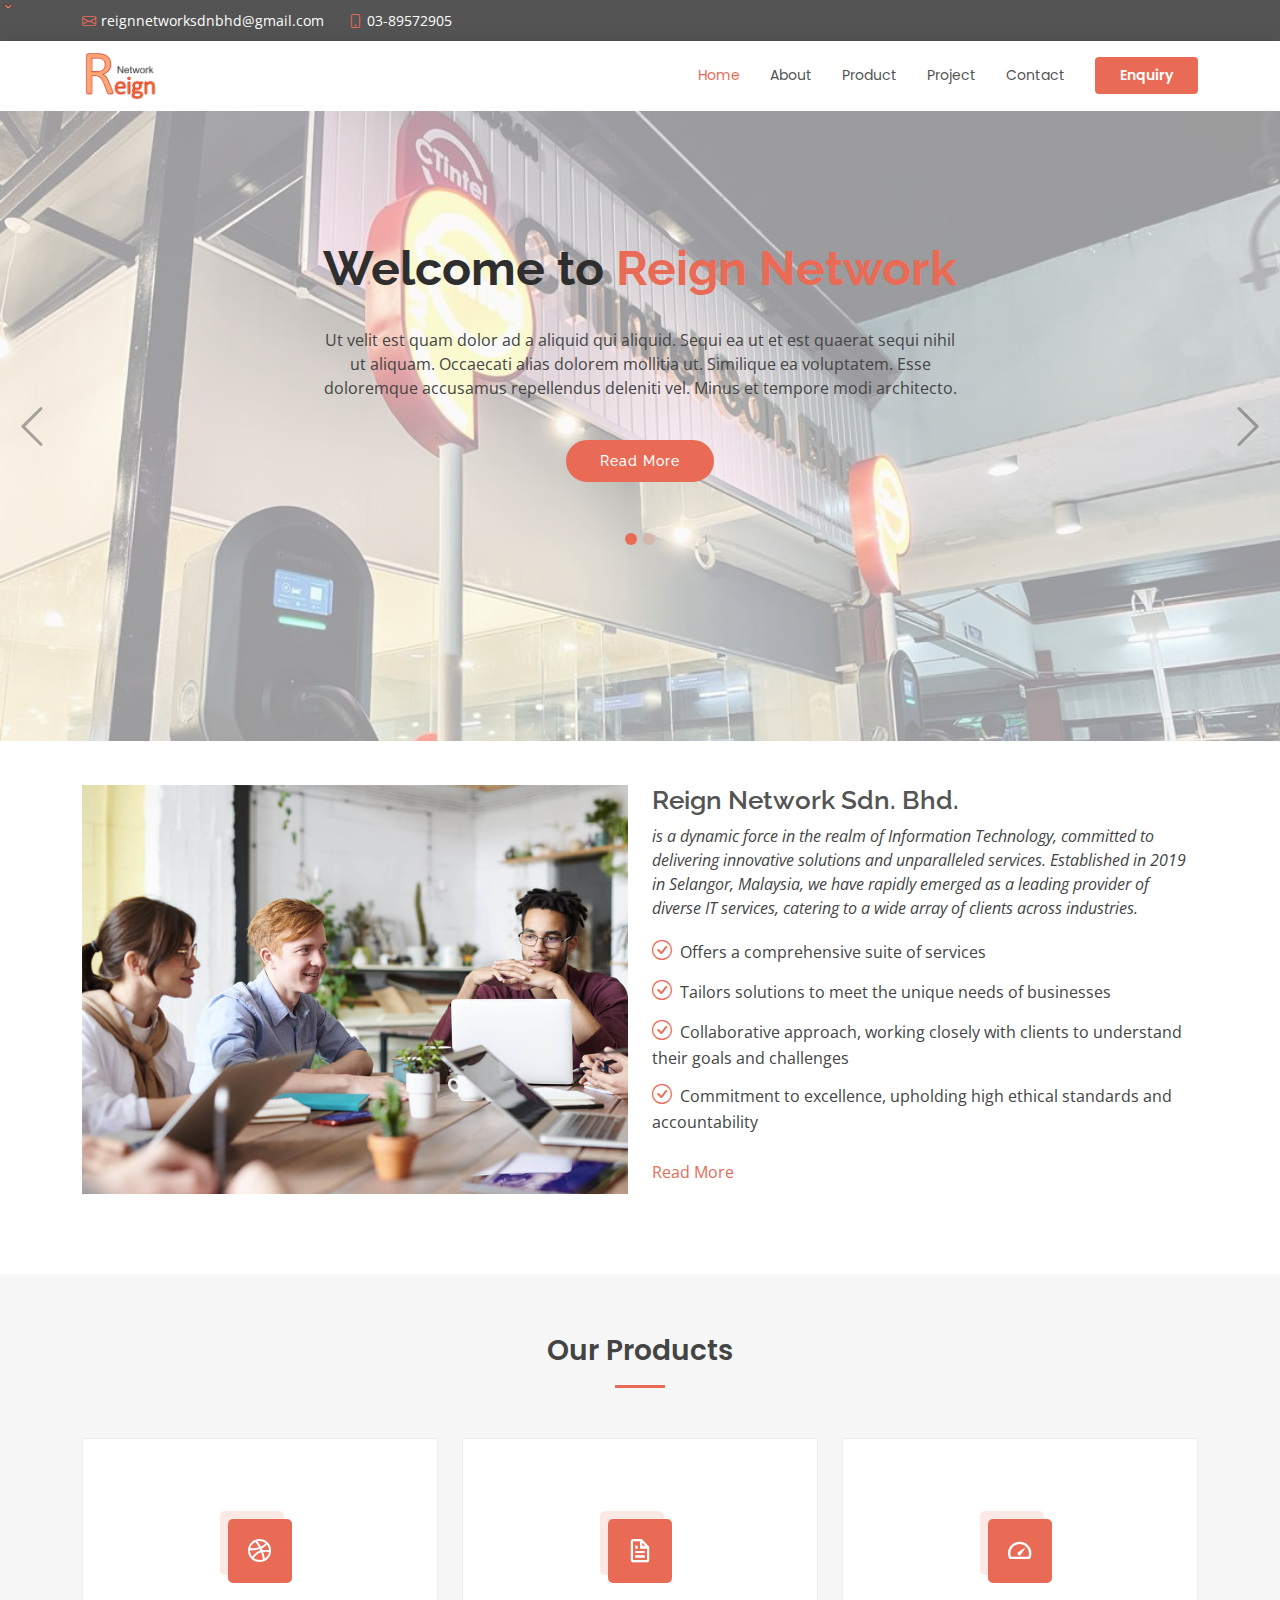
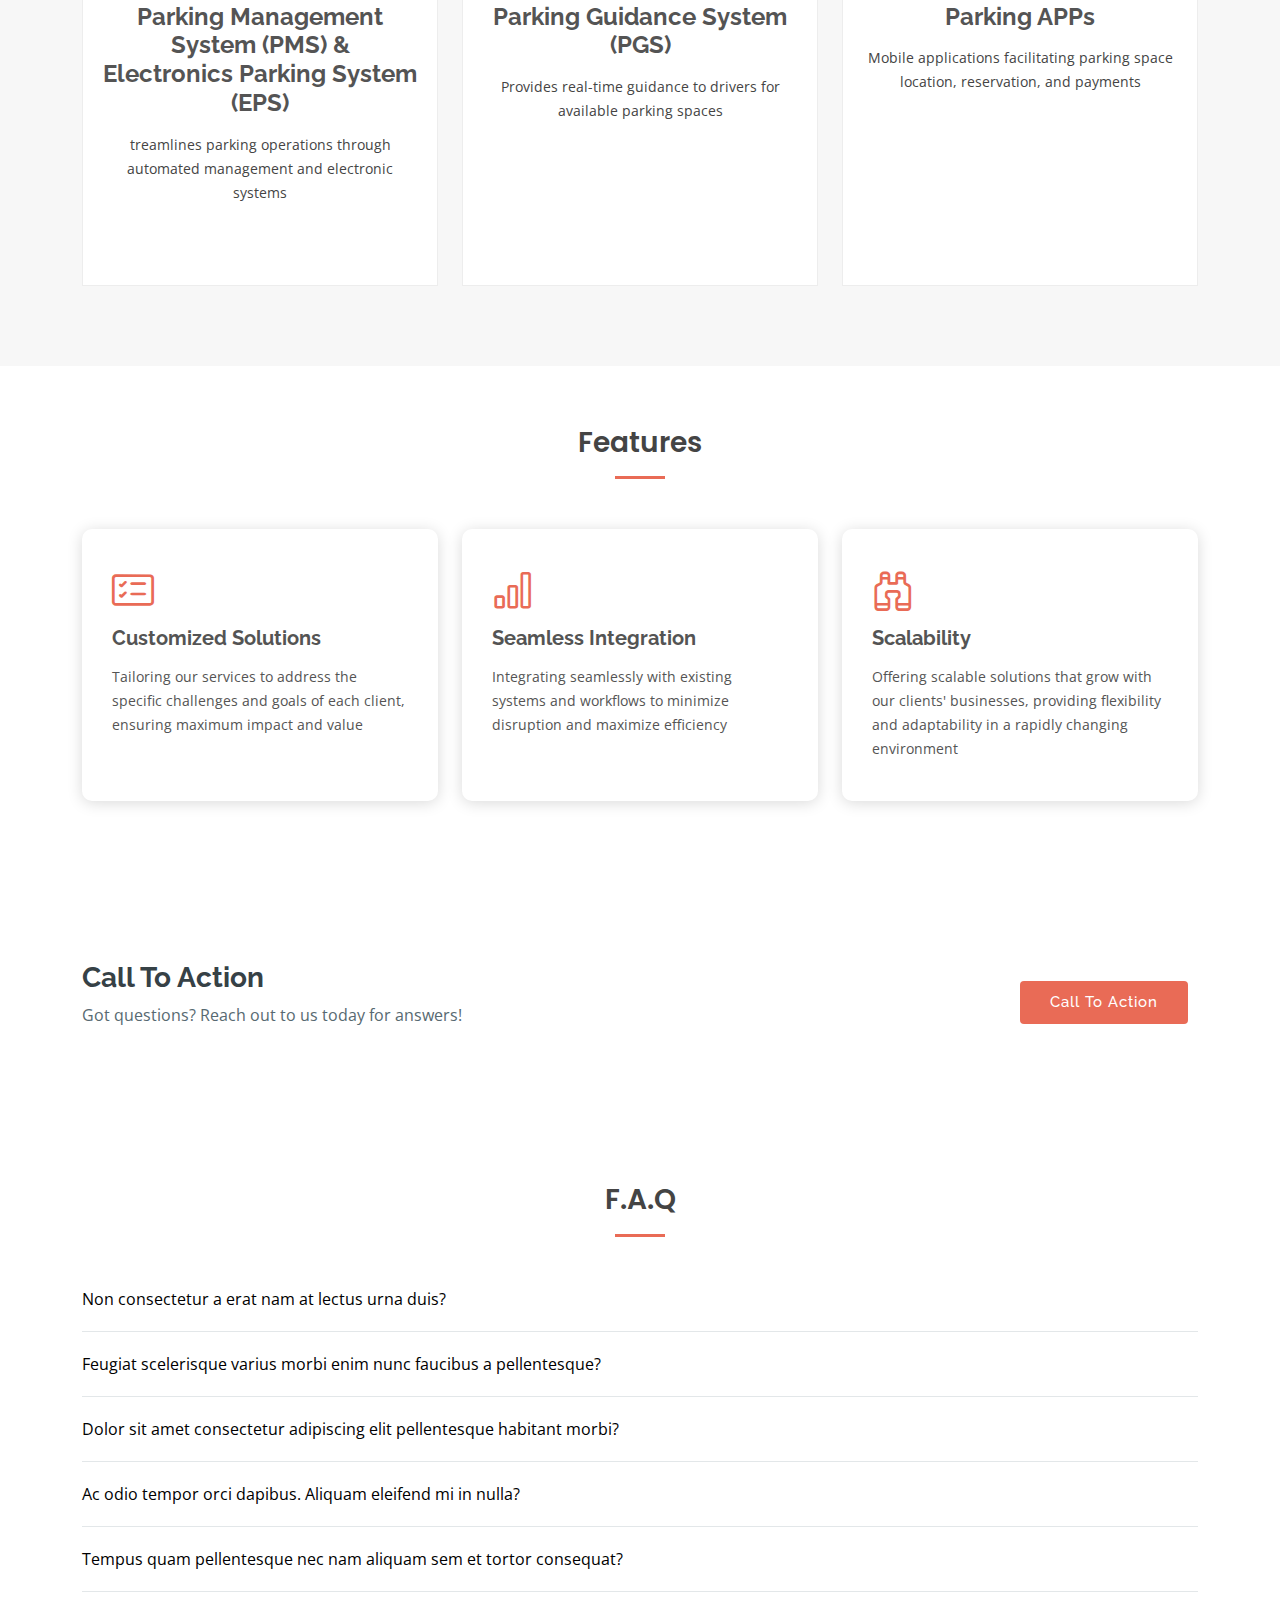
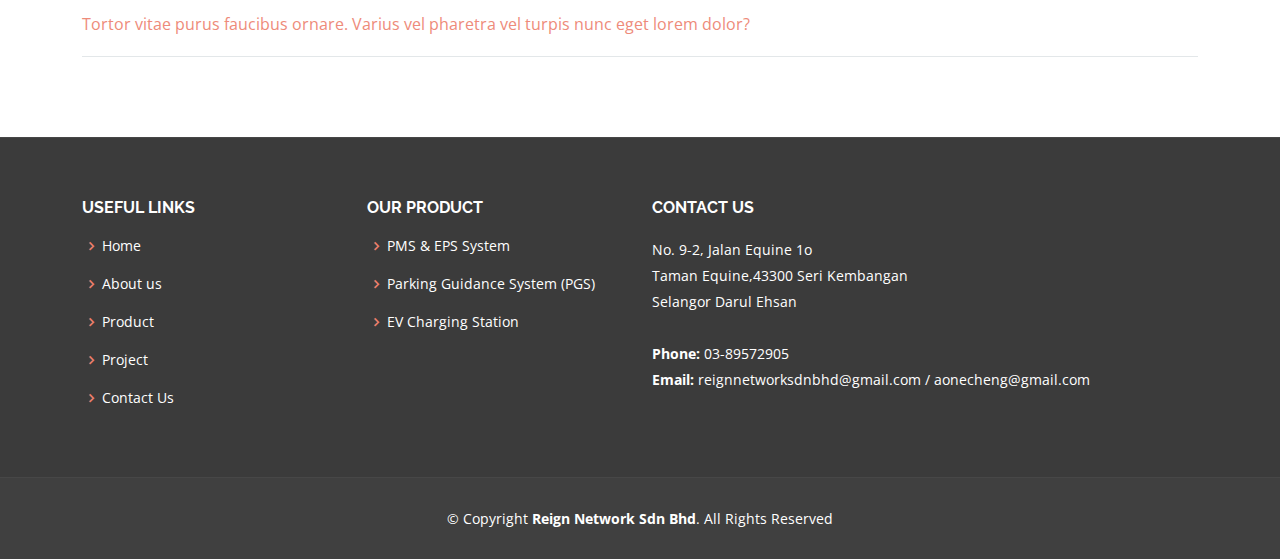
<file: Eterna/index.html>
<!DOCTYPE html>
<html lang="en">

    <head>
        <meta charset="utf-8">
        <meta content="width=device-width, initial-scale=1.0" name="viewport">

        <title>Reign Network - Index</title>
        <meta content="" name="description">
        <meta content="" name="keywords">

        <!-- Favicons -->
        <link href="assets/img/reign-logo.png" rel="icon">
        <link href="assets/img/reign-logo.png" rel="apple-touch-icon">

        <!-- Google Fonts -->
        <link href="https://fonts.googleapis.com/css?family=Open+Sans:300,300i,400,400i,600,600i,700,700i|Raleway:300,300i,400,400i,500,500i,600,600i,700,700i|Poppins:300,300i,400,400i,500,500i,600,600i,700,700i" rel="stylesheet">

        <!-- Vendor CSS Files -->
        <link href="assets/vendor/animate.css/animate.min.css" rel="stylesheet">
        <link href="assets/vendor/bootstrap/css/bootstrap.min.css" rel="stylesheet">
        <link href="assets/vendor/bootstrap-icons/bootstrap-icons.css" rel="stylesheet">
        <link href="assets/vendor/boxicons/css/boxicons.min.css" rel="stylesheet">
        <link href="assets/vendor/glightbox/css/glightbox.min.css" rel="stylesheet">
        <link href="assets/vendor/swiper/swiper-bundle.min.css" rel="stylesheet">

        <!-- Template Main CSS File -->
        <link href="assets/css/style.css" rel="stylesheet">


    </head>

    <body>

        <!-- ======= Top Bar ======= -->
        <section id="topbar" class="d-flex align-items-center">
            <div class="container d-flex justify-content-center justify-content-md-between">
                <div class="contact-info d-flex align-items-center">
                    <i class="bi bi-envelope d-flex align-items-center"><a href="mailto:contact@example.com">reignnetworksdnbhd@gmail.com</a></i>
                    <i class="bi bi-phone d-flex align-items-center ms-4"><span>03-89572905</span></i>
                </div>
               
            </div>
        </section>

        <!-- ======= Header ======= -->
        <header id="header" class="d-flex align-items-center">
            <div class="container d-flex justify-content-between align-items-center">

                <div class="logo">
                    <!--        <h1><a href="index.html">Reign Network</a></h1>-->
                    <!-- Uncomment below if you prefer to use an image logo -->
                    <a href="index.html"><img src="assets/img/reign-logo.png" alt="" class="img-fluid"></a>
                </div>

                <nav id="navbar" class="navbar">
                    <ul>
                        <li><a class="active" href="index.html">Home</a></li>
                        <li><a href="about.html">About</a></li>
                        <li><a href="product.html">Product</a></li>
                        <li><a href="project.html">Project</a></li>
                        <li><a href="contact.html">Contact</a></li>
                    </ul>
                    <i class="bi bi-list mobile-nav-toggle"></i>
                    <a href="https://wa.me/0165507338" target="_blank" class="get-started-btn scrollto">Enquiry</a>

                </nav><!-- .navbar -->
            </div>
        </header><!-- End Header -->

        <!-- ======= Hero Section ======= -->
        <section id="hero">
            <div class="hero-container">
                <div id="heroCarousel" data-bs-interval="5000" class="carousel slide carousel-fade" data-bs-ride="carousel">

                    <ol class="carousel-indicators" id="hero-carousel-indicators"></ol>

                    <div class="carousel-inner" role="listbox">

                        <!-- Slide 1 -->
                        <div class="carousel-item active" style="background-image: url(assets/img/slide/hero-1.jpeg)">
                            <div class="carousel-container">
                                <div class="carousel-content">
                                    <h2 class="animate__animated animate__fadeInDown">Welcome to <span>Reign Network</span></h2>
                                    <p class="animate__animated animate__fadeInUp">Ut velit est quam dolor ad a aliquid qui aliquid. Sequi ea ut et est quaerat sequi nihil ut aliquam. Occaecati alias dolorem mollitia ut. Similique ea voluptatem. Esse doloremque accusamus repellendus deleniti vel. Minus et tempore modi architecto.</p>
                                    <a href="" class="btn-get-started animate__animated animate__fadeInUp">Read More</a>
                                </div>
                            </div>
                        </div>

                        <!-- Slide 2 -->
                        <div class="carousel-item" style="background-image: url(assets/img/slide/hero-2.jpeg)">
                            <div class="carousel-container">
                                <div class="carousel-content">
                                    <h2 class="animate__animated fanimate__adeInDown">Lorem <span>Ipsum Dolor</span></h2>
                                    <p class="animate__animated animate__fadeInUp">Ut velit est quam dolor ad a aliquid qui aliquid. Sequi ea ut et est quaerat sequi nihil ut aliquam. Occaecati alias dolorem mollitia ut. Similique ea voluptatem. Esse doloremque accusamus repellendus deleniti vel. Minus et tempore modi architecto.</p>
                                    <a href="" class="btn-get-started animate__animated animate__fadeInUp">Read More</a>
                                </div>
                            </div>
                        </div>



                    </div>

                    <a class="carousel-control-prev" href="#heroCarousel" role="button" data-bs-slide="prev">
                        <span class="carousel-control-prev-icon bi bi-chevron-left" aria-hidden="true"></span>
                    </a>

                    <a class="carousel-control-next" href="#heroCarousel" role="button" data-bs-slide="next">
                        <span class="carousel-control-next-icon bi bi-chevron-right" aria-hidden="true"></span>
                    </a>

                </div>
            </div>
        </section><!-- End Hero -->

        <main id="main">

            <!-- ======= Featured Section ======= -->


            <!-- ======= About Section ======= -->
            <section id="about" class="about">

                <div class="container">
                    <div class="section-title">
                        <h2>Who We Are</h2>
                        <!--          <p> eius consequatur ex aliquid fuga eum quidem. Sit sint consectetur velit. Quisquam quos quisquam cupiditate. Et nemo qui impedit suscipit alias ea. Quia fugiat sit in iste officiis commodi quidem hic quas.</p>-->
                    </div>
                    <div class="row">
                        <div class="col-lg-6">
                            <img src="assets/img/about.jpg" class="img-fluid" alt="">
                        </div>
                        <div class="col-lg-6 pt-4 pt-lg-0 content">
                            <h3>Reign Network Sdn. Bhd. </h3>
                            <p class="fst-italic">
                                is a dynamic force in the realm of Information Technology, committed to delivering innovative solutions and unparalleled services. Established in 2019 in Selangor, Malaysia, we have rapidly emerged as a leading provider of diverse IT services, catering to a wide array of clients across industries.
                            </p>
                            <ul>
                                <li><i class="bi bi-check-circle"></i> Offers a comprehensive suite of services</li>
                                <li><i class="bi bi-check-circle"></i> Tailors solutions to meet the unique needs of businesses</li>
                                <li><i class="bi bi-check-circle"></i> Collaborative approach, working closely with clients to understand their goals and challenges</li>
                                <li><i class="bi bi-check-circle"></i> Commitment to excellence, upholding high ethical standards and accountability</li>
                            </ul>

                            <a href="about.html" class="btn-get-started animate__animated animate__fadeInUp">Read More</a>
                        </div>
                    </div>

                </div>
            </section><!-- End About Section -->

            <!-- ======= Services Section ======= -->
            <section id="services" class="services">
                <div class="container">
                    <div class="section-title">
                        <h2>Our Products</h2>
                    </div>
                    <div class="row">
                        <div class="col-lg-4 col-md-6 d-flex align-items-stretch">
                            <div class="icon-box">
                                <div class="icon"><i class="bx bxl-dribbble"></i></div>
                                <h4><a href="product.html">Parking Management System (PMS) & Electronics Parking System (EPS)</a></h4>
                                <p>treamlines parking operations through automated management and electronic systems</p>
                            </div>
                        </div>

                        <div class="col-lg-4 col-md-6 d-flex align-items-stretch mt-4 mt-md-0">
                            <div class="icon-box">
                                <div class="icon"><i class="bx bx-file"></i></div>
                                <h4><a href="product.html">Parking Guidance System (PGS)</a></h4>
                                <p>Provides real-time guidance to drivers for available parking spaces</p>
                            </div>
                        </div>

                        <div class="col-lg-4 col-md-6 d-flex align-items-stretch mt-4 mt-lg-0">
                            <div class="icon-box">
                                <div class="icon"><i class="bx bx-tachometer"></i></div>
                                <h4><a href="product.html">Parking APPs

                                    </a></h4>
                                <p>Mobile applications facilitating parking space location, reservation, and payments</p>
                            </div>
                        </div>



                    </div>

                </div>
            </section><!-- End Services Section -->
            <section id="featured" class="featured">
                <div class="container">
                    <div class="section-title">
                        <h2>Features</h2>
                        <!--                        <p>Magnam dolores commodi suscipit. Necessitatibus eius consequatur ex aliquid fuga eum quidem. Sit sint consectetur velit. Quisquam quos quisquam cupiditate. Et nemo qui impedit suscipit alias ea. Quia fugiat sit in iste officiis commodi quidem hic quas.</p>-->
                    </div>
                    <div class="row">
                        <div class="col-lg-4">
                            <div class="icon-box">
                                <i class="bi bi-card-checklist"></i>
                                <h3><a href="contact.html">Customized Solutions</a></h3>
                                <p>Tailoring our services to address the specific challenges and goals of each client, ensuring maximum impact and value</p>
                            </div>
                        </div>
                        <div class="col-lg-4 mt-4 mt-lg-0">
                            <div class="icon-box">
                                <i class="bi bi-bar-chart"></i>
                                <h3><a href="contact.html">Seamless Integration</a></h3>
                                <p> Integrating seamlessly with existing systems and workflows to minimize disruption and maximize efficiency</p>
                            </div>
                        </div>
                        <div class="col-lg-4 mt-4 mt-lg-0">
                            <div class="icon-box">
                                <i class="bi bi-binoculars"></i>
                                <h3><a href="contact.html">Scalability</a></h3>
                                <p>Offering scalable solutions that grow with our clients' businesses, providing flexibility and adaptability in a rapidly changing environment</p>
                            </div>
                        </div>
                    </div>

                </div>
            </section>
            <section id="cta" class="cta">
                <div class="container">

                    <div class="row aos-init aos-animate" data-aos="zoom-in">
                        <div class="col-lg-9 text-center text-lg-start">
                            <h3>Call To Action</h3>
                            <p>Got questions? Reach out to us today for answers!</p>
                        </div>
                        <div class="col-lg-3 cta-btn-container text-center">
                            <a class="cta-btn align-middle" href="contact.html">Call To Action</a>
                        </div>
                    </div>

                </div>
            </section>
            <section id="faq" class="faq">
                <div class="section-title">
                    <h2>F.A.Q</h2>
                </div>

                <div class="container aos-init aos-animate" data-aos="fade-up">



                    <ul class="faq-list accordion aos-init aos-animate" data-aos="fade-up">

                        <li>
                            <a data-bs-toggle="collapse" class="collapsed" data-bs-target="#faq1" aria-expanded="false">Non consectetur a erat nam at lectus urna duis? <i class="bx bx-chevron-down icon-show"></i><i class="bx bx-x icon-close"></i></a>
                            <div id="faq1" class="collapse" data-bs-parent=".faq-list" style="">
                                <p>
                                    Feugiat pretium nibh ipsum consequat. Tempus iaculis urna id volutpat lacus laoreet non curabitur gravida. Venenatis lectus magna fringilla urna porttitor rhoncus dolor purus non.
                                </p>
                            </div>
                        </li>

                        <li>
                            <a data-bs-toggle="collapse" data-bs-target="#faq2" class="collapsed" aria-expanded="false">Feugiat scelerisque varius morbi enim nunc faucibus a pellentesque? <i class="bx bx-chevron-down icon-show"></i><i class="bx bx-x icon-close"></i></a>
                            <div id="faq2" class="collapse" data-bs-parent=".faq-list">
                                <p>
                                    Dolor sit amet consectetur adipiscing elit pellentesque habitant morbi. Id interdum velit laoreet id donec ultrices. Fringilla phasellus faucibus scelerisque eleifend donec pretium. Est pellentesque elit ullamcorper dignissim. Mauris ultrices eros in cursus turpis massa tincidunt dui.
                                </p>
                            </div>
                        </li>

                        <li>
                            <a data-bs-toggle="collapse" data-bs-target="#faq3" class="collapsed" aria-expanded="false">Dolor sit amet consectetur adipiscing elit pellentesque habitant morbi? <i class="bx bx-chevron-down icon-show"></i><i class="bx bx-x icon-close"></i></a>
                            <div id="faq3" class="collapse" data-bs-parent=".faq-list">
                                <p>
                                    Eleifend mi in nulla posuere sollicitudin aliquam ultrices sagittis orci. Faucibus pulvinar elementum integer enim. Sem nulla pharetra diam sit amet nisl suscipit. Rutrum tellus pellentesque eu tincidunt. Lectus urna duis convallis convallis tellus. Urna molestie at elementum eu facilisis sed odio morbi quis
                                </p>
                            </div>
                        </li>

                        <li>
                            <a data-bs-toggle="collapse" data-bs-target="#faq4" class="collapsed" aria-expanded="false">Ac odio tempor orci dapibus. Aliquam eleifend mi in nulla? <i class="bx bx-chevron-down icon-show"></i><i class="bx bx-x icon-close"></i></a>
                            <div id="faq4" class="collapse" data-bs-parent=".faq-list">
                                <p>
                                    Dolor sit amet consectetur adipiscing elit pellentesque habitant morbi. Id interdum velit laoreet id donec ultrices. Fringilla phasellus faucibus scelerisque eleifend donec pretium. Est pellentesque elit ullamcorper dignissim. Mauris ultrices eros in cursus turpis massa tincidunt dui.
                                </p>
                            </div>
                        </li>

                        <li>
                            <a data-bs-toggle="collapse" data-bs-target="#faq5" class="collapsed" aria-expanded="false">Tempus quam pellentesque nec nam aliquam sem et tortor consequat? <i class="bx bx-chevron-down icon-show"></i><i class="bx bx-x icon-close"></i></a>
                            <div id="faq5" class="collapse" data-bs-parent=".faq-list">
                                <p>
                                    Molestie a iaculis at erat pellentesque adipiscing commodo. Dignissim suspendisse in est ante in. Nunc vel risus commodo viverra maecenas accumsan. Sit amet nisl suscipit adipiscing bibendum est. Purus gravida quis blandit turpis cursus in
                                </p>
                            </div>
                        </li>

                        <li>
                            <a data-bs-toggle="collapse" data-bs-target="#faq6" class="collapsed" aria-expanded="false">Tortor vitae purus faucibus ornare. Varius vel pharetra vel turpis nunc eget lorem dolor? <i class="bx bx-chevron-down icon-show"></i><i class="bx bx-x icon-close"></i></a>
                            <div id="faq6" class="collapse" data-bs-parent=".faq-list">
                                <p>
                                    Laoreet sit amet cursus sit amet dictum sit amet justo. Mauris vitae ultricies leo integer malesuada nunc vel. Tincidunt eget nullam non nisi est sit amet. Turpis nunc eget lorem dolor sed. Ut venenatis tellus in metus vulputate eu scelerisque. Pellentesque diam volutpat commodo sed egestas egestas fringilla phasellus faucibus. Nibh tellus molestie nunc non blandit massa enim nec.
                                </p>
                            </div>
                        </li>

                    </ul>

                </div>
            </section>
        </main><!-- End #main -->

        <!-- ======= Footer ======= -->
        <footer id="footer">

          

            <div class="footer-top">
                <div class="container">
                    <div class="row">

                        <div class="col-lg-3 col-md-6 footer-links">
                            <h4>Useful Links</h4>
                            <ul>
                                <li><i class="bx bx-chevron-right"></i> <a href="index.html">Home</a></li>
                                <li><i class="bx bx-chevron-right"></i> <a href="about.html">About us</a></li>
                                <li><i class="bx bx-chevron-right"></i> <a href="product.html">Product</a></li>
                                <li><i class="bx bx-chevron-right"></i> <a href="project.html">Project</a></li>
                                <li><i class="bx bx-chevron-right"></i> <a href="contact.html">Contact Us</a></li>
                            </ul>
                        </div>

                        <div class="col-lg-3 col-md-6 footer-links">
                            <h4>Our Product</h4>
                            <ul>
                                <li><i class="bx bx-chevron-right"></i> <a href="product.html#skills">PMS & EPS System</a></li>
                                <li><i class="bx bx-chevron-right"></i> <a href="product.html#skills2">Parking Guidance System (PGS)</a></li>
                                <li><i class="bx bx-chevron-right"></i> <a href="product.html#skills3">EV Charging Station</a></li>

                            </ul>
                        </div>

                        <div class="col-lg-6 col-md-6 footer-contact">
                            <h4>Contact Us</h4>
                            <p>
                                No. 9-2, Jalan Equine 1o<br>
                                Taman Equine,43300 Seri Kembangan<br>
                                Selangor Darul Ehsan <br><br>
                                <strong>Phone:</strong> 03-89572905<br>
                                <strong>Email:</strong> reignnetworksdnbhd@gmail.com / aonecheng@gmail.com<br>
                            </p>

                        </div>

                        

                    </div>
                </div>
            </div>

            <div class="container">
                <div class="copyright">
                    &copy; Copyright <strong><span>Reign Network Sdn Bhd</span></strong>. All Rights Reserved
                </div>
                
            </div>
        </footer><!-- End Footer -->

        <a href="#" class="back-to-top d-flex align-items-center justify-content-center"><i class="bi bi-arrow-up-short"></i></a>

        <!-- Vendor JS Files -->
        <script src="assets/vendor/purecounter/purecounter_vanilla.js"></script>
        <script src="assets/vendor/bootstrap/js/bootstrap.bundle.min.js"></script>
        <script src="assets/vendor/glightbox/js/glightbox.min.js"></script>
        <script src="assets/vendor/isotope-layout/isotope.pkgd.min.js"></script>
        <script src="assets/vendor/swiper/swiper-bundle.min.js"></script>
        <script src="assets/vendor/waypoints/noframework.waypoints.js"></script>
        <script src="assets/vendor/php-email-form/validate.js"></script>

        <!-- Template Main JS File -->
        <script src="assets/js/main.js"></script>

    </body>

</html>
</file>
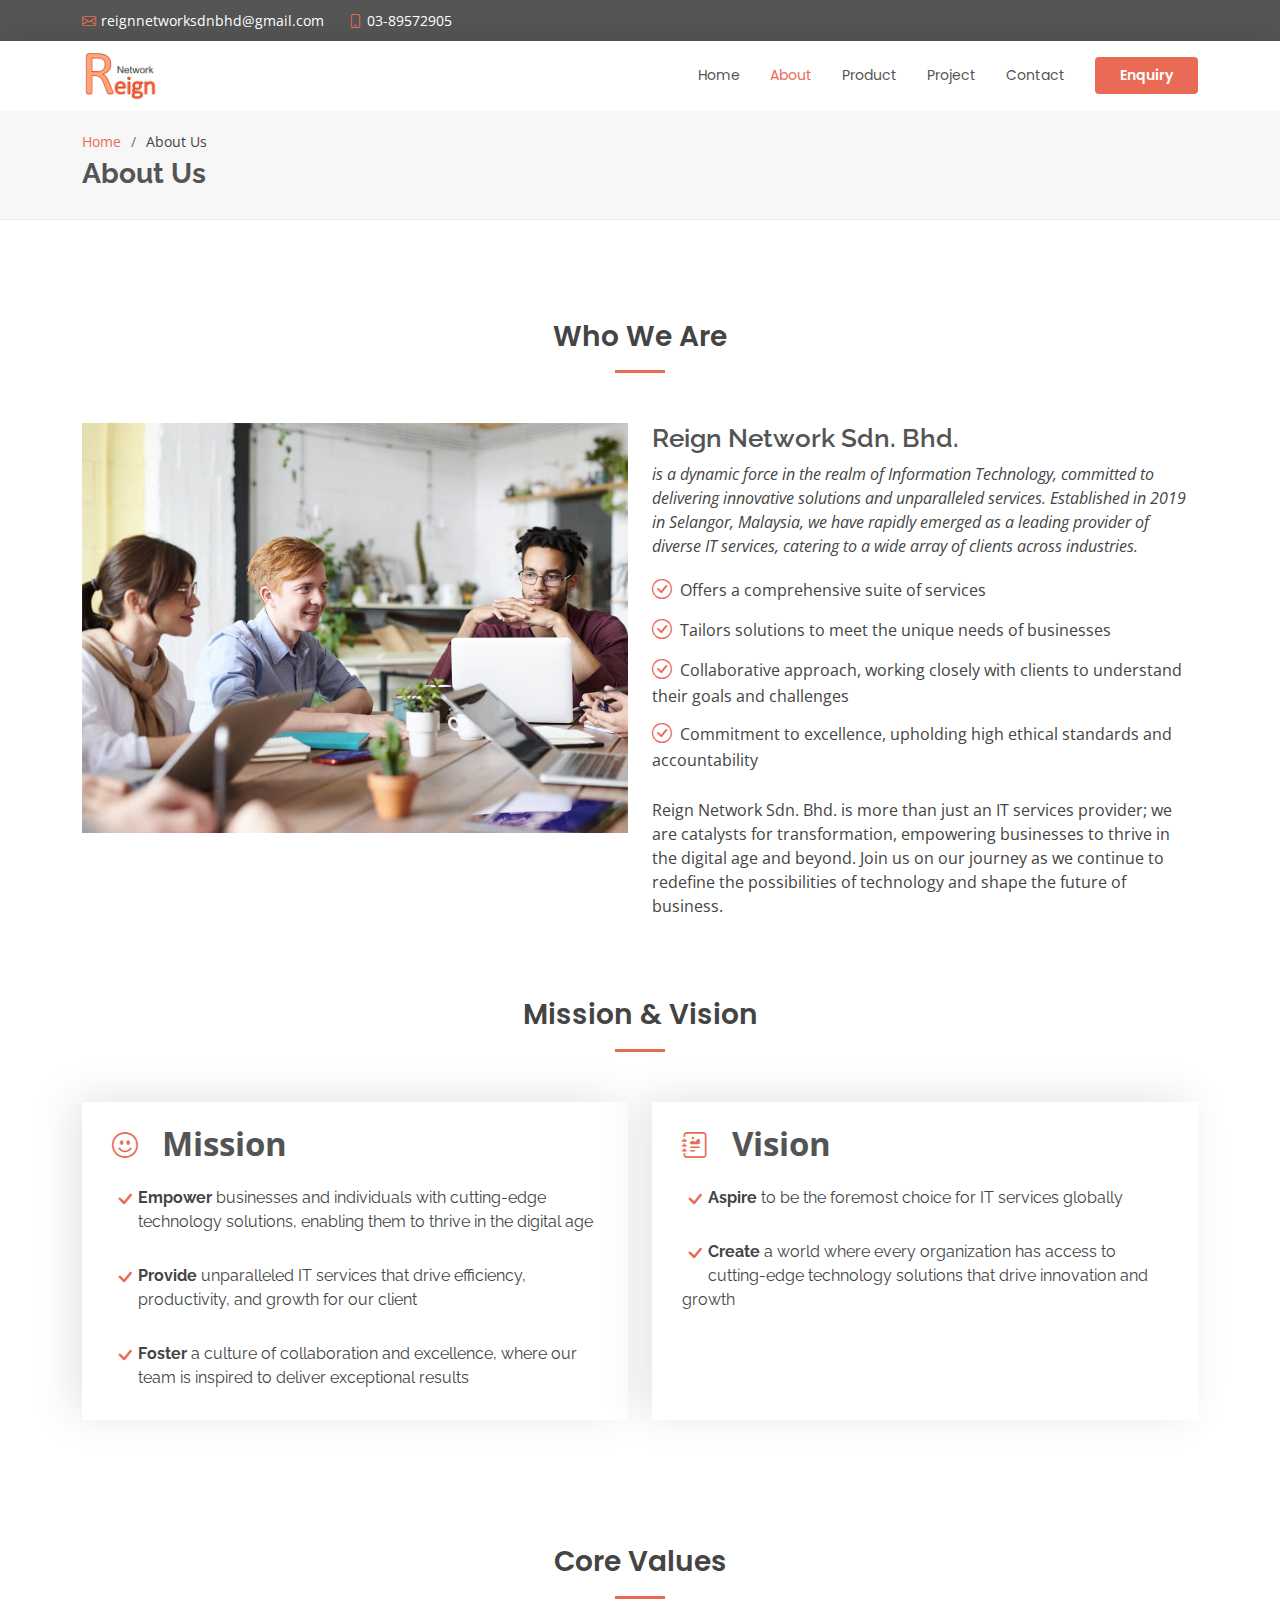
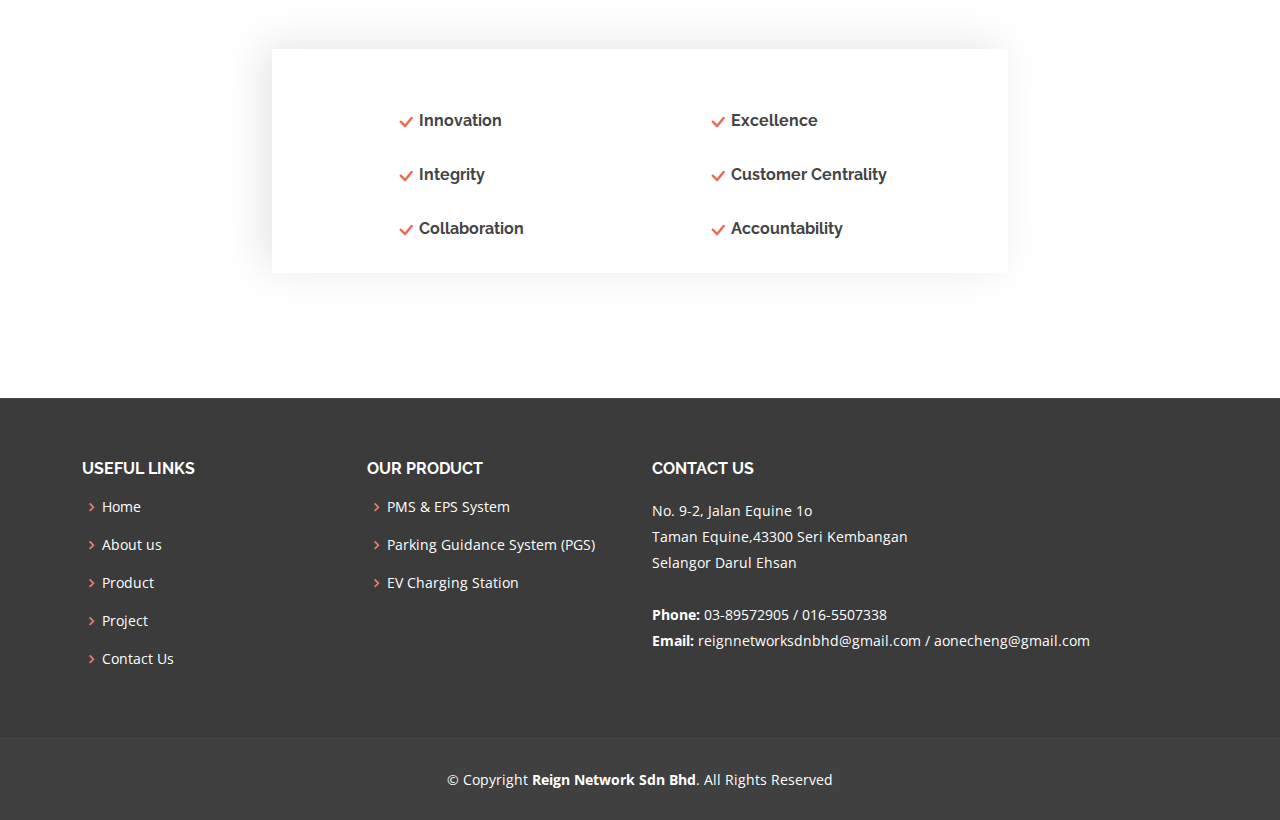
<file: Eterna/about.html>
<!DOCTYPE html>
<html lang="en">

    <head>
        <meta charset="utf-8">
        <meta content="width=device-width, initial-scale=1.0" name="viewport">

        <title>Reign Network - Index</title>
        <meta content="" name="description">
        <meta content="" name="keywords">

        <!-- Favicons -->
        <link href="assets/img/reign-logo.png" rel="icon">
        <link href="assets/img/reign-logo.png" rel="apple-touch-icon">

        <!-- Google Fonts -->
        <link href="https://fonts.googleapis.com/css?family=Open+Sans:300,300i,400,400i,600,600i,700,700i|Raleway:300,300i,400,400i,500,500i,600,600i,700,700i|Poppins:300,300i,400,400i,500,500i,600,600i,700,700i" rel="stylesheet">

        <!-- Vendor CSS Files -->
        <link href="assets/vendor/animate.css/animate.min.css" rel="stylesheet">
        <link href="assets/vendor/bootstrap/css/bootstrap.min.css" rel="stylesheet">
        <link href="assets/vendor/bootstrap-icons/bootstrap-icons.css" rel="stylesheet">
        <link href="assets/vendor/boxicons/css/boxicons.min.css" rel="stylesheet">
        <link href="assets/vendor/glightbox/css/glightbox.min.css" rel="stylesheet">
        <link href="assets/vendor/swiper/swiper-bundle.min.css" rel="stylesheet">

        <!-- Template Main CSS File -->
        <link href="assets/css/style.css" rel="stylesheet">


    </head>

    <body>

        <!-- ======= Top Bar ======= -->
         <section id="topbar" class="d-flex align-items-center">
            <div class="container d-flex justify-content-center justify-content-md-between">
                <div class="contact-info d-flex align-items-center">
                    <i class="bi bi-envelope d-flex align-items-center"><a href="mailto:contact@example.com">reignnetworksdnbhd@gmail.com</a></i>
                    <i class="bi bi-phone d-flex align-items-center ms-4"><span>03-89572905</span></i>
                </div>
               
            </div>
        </section>

        <!-- ======= Header ======= -->
         <header id="header" class="d-flex align-items-center">
            <div class="container d-flex justify-content-between align-items-center">

                <div class="logo">
                    <!--        <h1><a href="index.html">Reign Network</a></h1>-->
                    <!-- Uncomment below if you prefer to use an image logo -->
                    <a href="index.html"><img src="assets/img/reign-logo.png" alt="" class="img-fluid"></a>
                </div>

                <nav id="navbar" class="navbar">
                    <ul>
                        <li><a href="index.html">Home</a></li>
                        <li><a href="about.html" class="active">About</a></li>
                        <li><a href="product.html">Product</a></li>
                        <li><a href="project.html">Project</a></li>
                        <li><a href="contact.html">Contact</a></li>
                    </ul>
                    <i class="bi bi-list mobile-nav-toggle"></i>
                    <a href="https://wa.me/0165507338" target="_blank" class="get-started-btn scrollto">Enquiry</a>

                </nav><!-- .navbar -->
            </div>
        </header><!-- End Header -->

        <main id="main">

            <!-- ======= Breadcrumbs ======= -->
            <section id="breadcrumbs" class="breadcrumbs">
                <div class="container">

                    <ol>
                        <li><a href="index.html">Home</a></li>
                        <li>About Us</li>
                    </ol>
                    <h2>About Us</h2>

                </div>
            </section><!-- End Breadcrumbs -->

            <!-- ======= About Section ======= -->
            <section id="about" class="about">

                <div class="container">
                    <div class="section-title">
                        <h2>Who We Are</h2>
                        <!--          <p> eius consequatur ex aliquid fuga eum quidem. Sit sint consectetur velit. Quisquam quos quisquam cupiditate. Et nemo qui impedit suscipit alias ea. Quia fugiat sit in iste officiis commodi quidem hic quas.</p>-->
                    </div>
                    <div class="row">
                        <div class="col-lg-6">
                            <img src="assets/img/about.jpg" class="img-fluid" alt="">
                        </div>
                        <div class="col-lg-6 pt-4 pt-lg-0 content">
                            <h3>Reign Network Sdn. Bhd. </h3>
                            <p class="fst-italic">
                                is a dynamic force in the realm of Information Technology, committed to delivering innovative solutions and unparalleled services. Established in 2019 in Selangor, Malaysia, we have rapidly emerged as a leading provider of diverse IT services, catering to a wide array of clients across industries.
                            </p>
                            <ul>
                                <li><i class="bi bi-check-circle"></i> Offers a comprehensive suite of services</li>
                                <li><i class="bi bi-check-circle"></i> Tailors solutions to meet the unique needs of businesses</li>
                                <li><i class="bi bi-check-circle"></i> Collaborative approach, working closely with clients to understand their goals and challenges</li>
                                <li><i class="bi bi-check-circle"></i> Commitment to excellence, upholding high ethical standards and accountability</li>
                            </ul>

                            <p>Reign Network Sdn. Bhd. is more than just an IT services provider; we are catalysts for transformation, empowering businesses to thrive in the digital age and beyond. Join us on our journey as we continue to redefine the possibilities of technology and shape the future of business.</p>
                        </div>
                    </div>

                </div>
            </section><!-- End About Section -->

            <!-- ======= Counts Section ======= -->
            <section id="counts" class="counts">
                <div class="container">
                    <div class="section-title">
                        <h2>Mission & Vision</h2>
                        <!--          <p> eius consequatur ex aliquid fuga eum quidem. Sit sint consectetur velit. Quisquam quos quisquam cupiditate. Et nemo qui impedit suscipit alias ea. Quia fugiat sit in iste officiis commodi quidem hic quas.</p>-->
                    </div>
                    <div class="row no-gutters">

                        <div class="col-lg-6 col-md-6 d-md-flex align-items-md-stretch">
                            <div class="count-box">
                                <i class="bi bi-emoji-smile"></i>
                                <span>Mission</span>
                                <p><i class="bi bi-check"></i><strong>Empower</strong> businesses and individuals with cutting-edge technology solutions, enabling them to thrive in the digital age</p>
                                <p><i class="bi bi-check"></i><strong>Provide</strong> unparalleled IT services that drive efficiency, productivity, and growth for our client</p>
                                <p><i class="bi bi-check"></i><strong>Foster</strong> a culture of collaboration and excellence, where our team is inspired to deliver exceptional results</p>

                            </div>
                        </div>

                        <div class="col-lg-6 col-md-6 d-md-flex align-items-md-stretch">
                            <div class="count-box">
                                <i class="bi bi-journal-richtext"></i>
                                <span>Vision</span>
                                <p><i class="bi bi-check"></i><strong>Aspire</strong> to be the foremost choice for IT services globally</p>
                                <p><i class="bi bi-check"></i><strong>Create</strong> a world where every organization has access to cutting-edge technology solutions that drive innovation and growth</p>

                            </div>
                        </div>


                    </div>

                </div>
            </section><!-- End Counts Section -->



            <!-- ======= Counts Section ======= -->
            <section id="counts" class="counts">
                <div class="container">
                    <div class="section-title">
                        <h2>Core Values</h2>
                        <!--          <p> eius consequatur ex aliquid fuga eum quidem. Sit sint consectetur velit. Quisquam quos quisquam cupiditate. Et nemo qui impedit suscipit alias ea. Quia fugiat sit in iste officiis commodi quidem hic quas.</p>-->
                    </div>
                    <div class="row no-gutters" id="countBoxCenter">

                        <div class="col-lg-8 col-md-6 d-md-flex align-items-md-stretch">
                            <div class="count-box" id="countBoxFlex">

                                <div>
                                    <p><i class="bi bi-check"></i><strong>Innovation</strong></p>
                                    <p><i class="bi bi-check"></i><strong>Integrity</strong></p>
                                    <p><i class="bi bi-check"></i><strong>Collaboration</strong></p>
                                </div>
                                <div>
                                    <p><i class="bi bi-check"></i><strong>Excellence</strong></p>
                                    <p><i class="bi bi-check"></i><strong>Customer Centrality</strong></p>
                                    <p><i class="bi bi-check"></i><strong>Accountability</strong></p>
                                </div>




                            </div>

                        </div>




                    </div>

                </div>
            </section><!-- End Counts Section -->


        </main><!-- End #main -->

         <footer id="footer">

          

            <div class="footer-top">
                <div class="container">
                    <div class="row">

                        <div class="col-lg-3 col-md-6 footer-links">
                            <h4>Useful Links</h4>
                            <ul>
                                <li><i class="bx bx-chevron-right"></i> <a href="index.html">Home</a></li>
                                <li><i class="bx bx-chevron-right"></i> <a href="about.html">About us</a></li>
                                <li><i class="bx bx-chevron-right"></i> <a href="product.html">Product</a></li>
                                <li><i class="bx bx-chevron-right"></i> <a href="project.html">Project</a></li>
                                <li><i class="bx bx-chevron-right"></i> <a href="contact.html">Contact Us</a></li>
                            </ul>
                        </div>

                        <div class="col-lg-3 col-md-6 footer-links">
                            <h4>Our Product</h4>
                            <ul>
                                <li><i class="bx bx-chevron-right"></i> <a href="product.html#skills">PMS & EPS System</a></li>
                                <li><i class="bx bx-chevron-right"></i> <a href="product.html#skills2">Parking Guidance System (PGS)</a></li>
                                <li><i class="bx bx-chevron-right"></i> <a href="product.html#skills3">EV Charging Station</a></li>

                            </ul>
                        </div>

                        <div class="col-lg-6 col-md-6 footer-contact">
                            <h4>Contact Us</h4>
                            <p>
                                No. 9-2, Jalan Equine 1o<br>
                                Taman Equine,43300 Seri Kembangan<br>
                                Selangor Darul Ehsan <br><br>
                                <strong>Phone:</strong> 03-89572905 / 016-5507338<br>
                                <strong>Email:</strong> reignnetworksdnbhd@gmail.com / aonecheng@gmail.com<br>
                            </p>

                        </div>

                        

                    </div>
                </div>
            </div>

            <div class="container">
                <div class="copyright">
                    &copy; Copyright <strong><span>Reign Network Sdn Bhd</span></strong>. All Rights Reserved
                </div>
                
            </div>
        </footer><!-- End Footer -->

        <a href="#" class="back-to-top d-flex align-items-center justify-content-center"><i class="bi bi-arrow-up-short"></i></a>

        <!-- Vendor JS Files -->
        <script src="assets/vendor/purecounter/purecounter_vanilla.js"></script>
        <script src="assets/vendor/bootstrap/js/bootstrap.bundle.min.js"></script>
        <script src="assets/vendor/glightbox/js/glightbox.min.js"></script>
        <script src="assets/vendor/isotope-layout/isotope.pkgd.min.js"></script>
        <script src="assets/vendor/swiper/swiper-bundle.min.js"></script>
        <script src="assets/vendor/waypoints/noframework.waypoints.js"></script>
        <script src="assets/vendor/php-email-form/validate.js"></script>

        <!-- Template Main JS File -->
        <script src="assets/js/main.js"></script>

    </body>

</html>
</file>
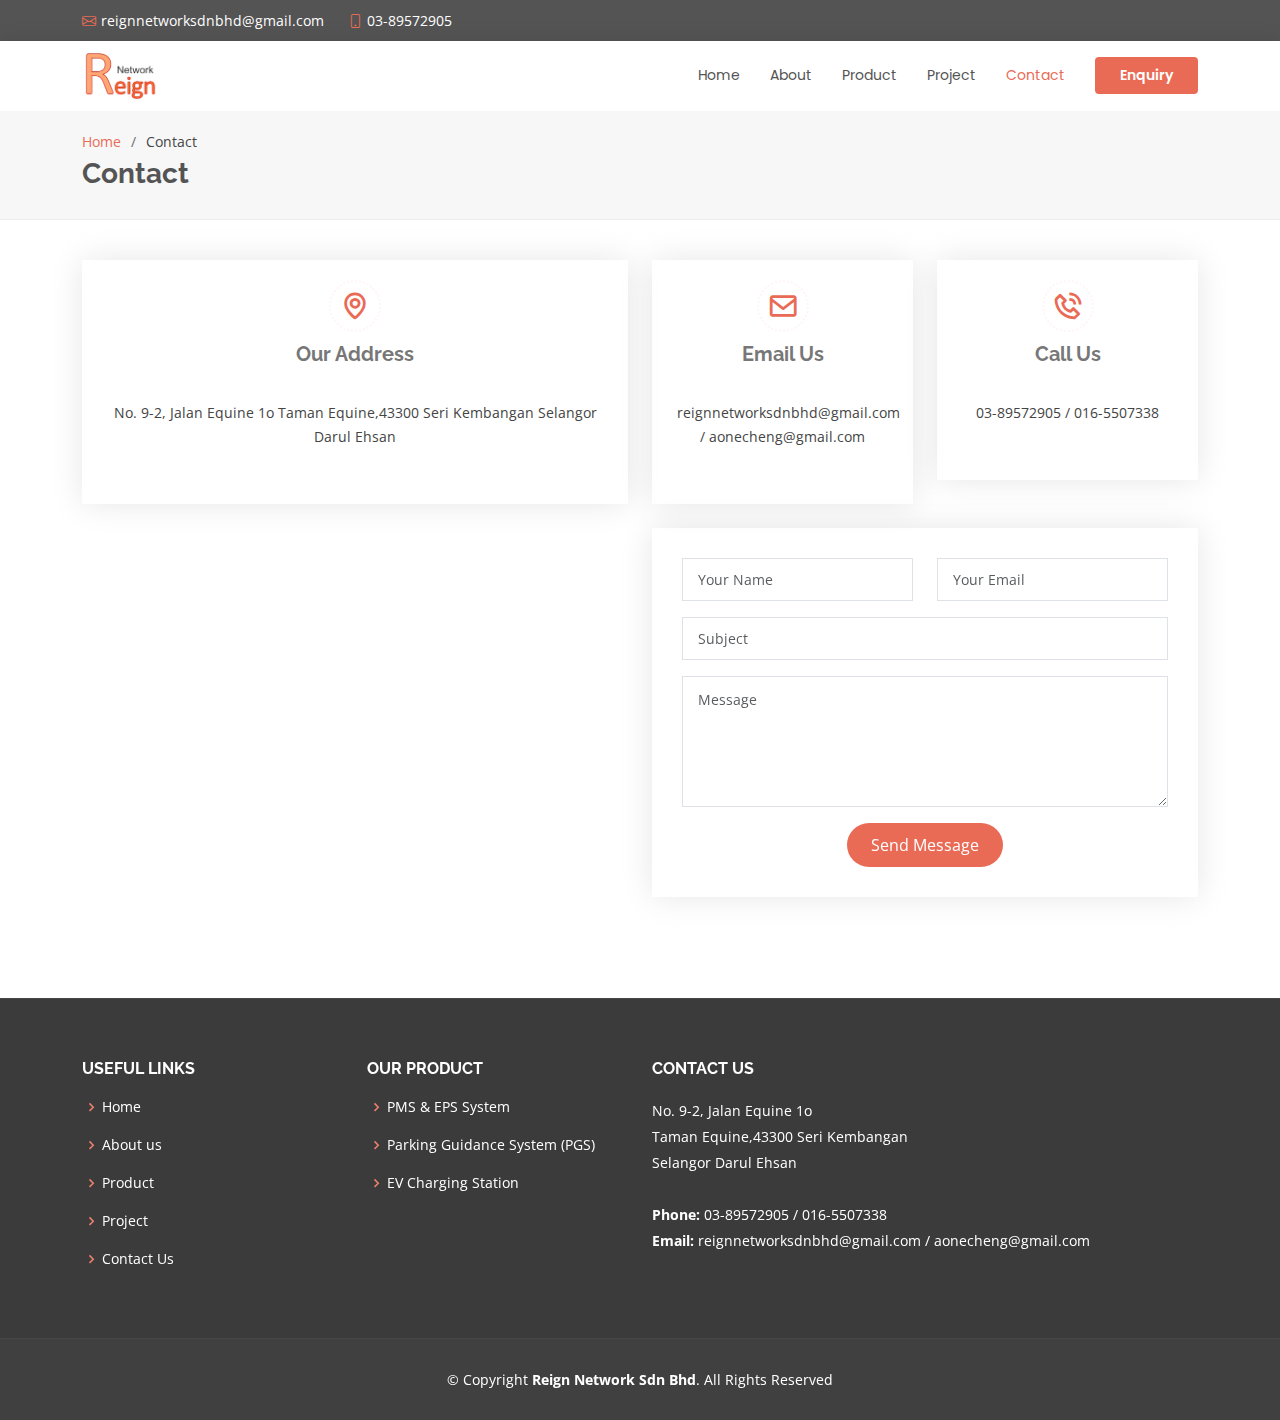
<file: Eterna/contact.html>
<!DOCTYPE html>
<html lang="en">

    <head>
        <meta charset="utf-8">
        <meta content="width=device-width, initial-scale=1.0" name="viewport">

        <title>Reign Network - Index</title>
        <meta content="" name="description">
        <meta content="" name="keywords">

        <!-- Favicons -->
        <link href="assets/img/reign-logo.png" rel="icon">
        <link href="assets/img/reign-logo.png" rel="apple-touch-icon">

        <!-- Google Fonts -->
        <link href="https://fonts.googleapis.com/css?family=Open+Sans:300,300i,400,400i,600,600i,700,700i|Raleway:300,300i,400,400i,500,500i,600,600i,700,700i|Poppins:300,300i,400,400i,500,500i,600,600i,700,700i" rel="stylesheet">

        <!-- Vendor CSS Files -->
        <link href="assets/vendor/animate.css/animate.min.css" rel="stylesheet">
        <link href="assets/vendor/bootstrap/css/bootstrap.min.css" rel="stylesheet">
        <link href="assets/vendor/bootstrap-icons/bootstrap-icons.css" rel="stylesheet">
        <link href="assets/vendor/boxicons/css/boxicons.min.css" rel="stylesheet">
        <link href="assets/vendor/glightbox/css/glightbox.min.css" rel="stylesheet">
        <link href="assets/vendor/swiper/swiper-bundle.min.css" rel="stylesheet">

        <!-- Template Main CSS File -->
        <link href="assets/css/style.css" rel="stylesheet">


    </head>

    <body>

        <!-- ======= Top Bar ======= -->
         <section id="topbar" class="d-flex align-items-center">
            <div class="container d-flex justify-content-center justify-content-md-between">
                <div class="contact-info d-flex align-items-center">
                    <i class="bi bi-envelope d-flex align-items-center"><a href="mailto:contact@example.com">reignnetworksdnbhd@gmail.com</a></i>
                    <i class="bi bi-phone d-flex align-items-center ms-4"><span>03-89572905</span></i>
                </div>
               
            </div>
        </section>

        <!-- ======= Header ======= -->
          <header id="header" class="d-flex align-items-center">
            <div class="container d-flex justify-content-between align-items-center">

                <div class="logo">
                    <!--        <h1><a href="index.html">Reign Network</a></h1>-->
                    <!-- Uncomment below if you prefer to use an image logo -->
                    <a href="index.html"><img src="assets/img/reign-logo.png" alt="" class="img-fluid"></a>
                </div>

                <nav id="navbar" class="navbar">
                    <ul>
                        <li><a  href="index.html">Home</a></li>
                        <li><a href="about.html">About</a></li>
                        <li><a href="product.html">Product</a></li>
                        <li><a href="project.html">Project</a></li>
                        <li><a class="active" href="contact.html">Contact</a></li>
                    </ul>
                    <i class="bi bi-list mobile-nav-toggle"></i>
                    <a href="https://wa.me/0165507338" target="_blank" class="get-started-btn scrollto">Enquiry</a>

                </nav><!-- .navbar -->
            </div>
        </header><!-- End Header -->
  <main id="main">

    <!-- ======= Breadcrumbs ======= -->
    <section id="breadcrumbs" class="breadcrumbs">
      <div class="container">

        <ol>
          <li><a href="index.html">Home</a></li>
          <li>Contact</li>
        </ol>
        <h2>Contact</h2>

      </div>
    </section><!-- End Breadcrumbs -->

    <!-- ======= Contact Section ======= -->
    <section id="contact" class="contact">
      <div class="container">

        <div class="row">
          <div class="col-lg-6">
            <div class="info-box mb-4">
              <i class="bx bx-map"></i>
              <h3>Our Address</h3>
              <p>No. 9-2, Jalan Equine 1o
Taman Equine,43300 Seri Kembangan
Selangor Darul Ehsan</p>
            </div>
          </div>

          <div class="col-lg-3 col-md-6">
            <div class="info-box  mb-4">
              <i class="bx bx-envelope"></i>
              <h3>Email Us</h3>
              <p>reignnetworksdnbhd@gmail.com / aonecheng@gmail.com</p>
            </div>
          </div>

          <div class="col-lg-3 col-md-6">
            <div class="info-box  mb-4">
              <i class="bx bx-phone-call"></i>
              <h3>Call Us</h3>
              <p>03-89572905 / 016-5507338</p>
            </div>
          </div>

        </div>

        <div class="row">

          <div class="col-lg-6 ">
            <iframe class="mb-4 mb-lg-0" src="https://maps.google.com/maps?width=520&amp;height=400&amp;hl=en&amp;q=Reign network, 9, Jln Equine 10F, Taman Equine, 43300 Seri Kembangan, Selangor&amp;t=&amp;z=14&amp;ie=UTF8&amp;iwloc=B&amp;output=embed" frameborder="0" style="border:0; width: 100%; height: 384px;" allowfullscreen></iframe>
          </div>

          <div class="col-lg-6">
            <form action="forms/contact.php" method="post" role="form" class="php-email-form">
              <div class="row">
                <div class="col-md-6 form-group">
                  <input type="text" name="name" class="form-control" id="name" placeholder="Your Name" required>
                </div>
                <div class="col-md-6 form-group mt-3 mt-md-0">
                  <input type="email" class="form-control" name="email" id="email" placeholder="Your Email" required>
                </div>
              </div>
              <div class="form-group mt-3">
                <input type="text" class="form-control" name="subject" id="subject" placeholder="Subject" required>
              </div>
              <div class="form-group mt-3">
                <textarea class="form-control" name="message" rows="5" placeholder="Message" required></textarea>
              </div>
              <div class="my-3">
                <div class="loading">Loading</div>
                <div class="error-message"></div>
                <div class="sent-message">Your message has been sent. Thank you!</div>
              </div>
              <div class="text-center"><button type="submit">Send Message</button></div>
            </form>
          </div>

        </div>

      </div>
    </section><!-- End Contact Section -->

  </main><!-- End #main -->

  <!-- ======= Footer ======= -->
   <footer id="footer">

          

            <div class="footer-top">
                <div class="container">
                    <div class="row">

                        <div class="col-lg-3 col-md-6 footer-links">
                            <h4>Useful Links</h4>
                            <ul>
                                <li><i class="bx bx-chevron-right"></i> <a href="index.html">Home</a></li>
                                <li><i class="bx bx-chevron-right"></i> <a href="about.html">About us</a></li>
                                <li><i class="bx bx-chevron-right"></i> <a href="product.html">Product</a></li>
                                <li><i class="bx bx-chevron-right"></i> <a href="project.html">Project</a></li>
                                <li><i class="bx bx-chevron-right"></i> <a href="contact.html">Contact Us</a></li>
                            </ul>
                        </div>

                        <div class="col-lg-3 col-md-6 footer-links">
                            <h4>Our Product</h4>
                            <ul>
                                <li><i class="bx bx-chevron-right"></i> <a href="product.html#skills">PMS & EPS System</a></li>
                                <li><i class="bx bx-chevron-right"></i> <a href="product.html#skills2">Parking Guidance System (PGS)</a></li>
                                <li><i class="bx bx-chevron-right"></i> <a href="product.html#skills3">EV Charging Station</a></li>

                            </ul>
                        </div>

                        <div class="col-lg-6 col-md-6 footer-contact">
                            <h4>Contact Us</h4>
                            <p>
                                No. 9-2, Jalan Equine 1o<br>
                                Taman Equine,43300 Seri Kembangan<br>
                                Selangor Darul Ehsan <br><br>
                                <strong>Phone:</strong> 03-89572905 / 016-5507338<br>
                                <strong>Email:</strong> reignnetworksdnbhd@gmail.com / aonecheng@gmail.com<br>
                            </p>

                        </div>

                        

                    </div>
                </div>
            </div>

            <div class="container">
                <div class="copyright">
                    &copy; Copyright <strong><span>Reign Network Sdn Bhd</span></strong>. All Rights Reserved
                </div>
                
            </div>
        </footer><!-- End Footer -->
  <a href="#" class="back-to-top d-flex align-items-center justify-content-center"><i class="bi bi-arrow-up-short"></i></a>

  <!-- Vendor JS Files -->
  <script src="assets/vendor/purecounter/purecounter_vanilla.js"></script>
  <script src="assets/vendor/bootstrap/js/bootstrap.bundle.min.js"></script>
  <script src="assets/vendor/glightbox/js/glightbox.min.js"></script>
  <script src="assets/vendor/isotope-layout/isotope.pkgd.min.js"></script>
  <script src="assets/vendor/swiper/swiper-bundle.min.js"></script>
  <script src="assets/vendor/waypoints/noframework.waypoints.js"></script>
  <script src="assets/vendor/php-email-form/validate.js"></script>

  <!-- Template Main JS File -->
  <script src="assets/js/main.js"></script>

</body>

</html>
</file>
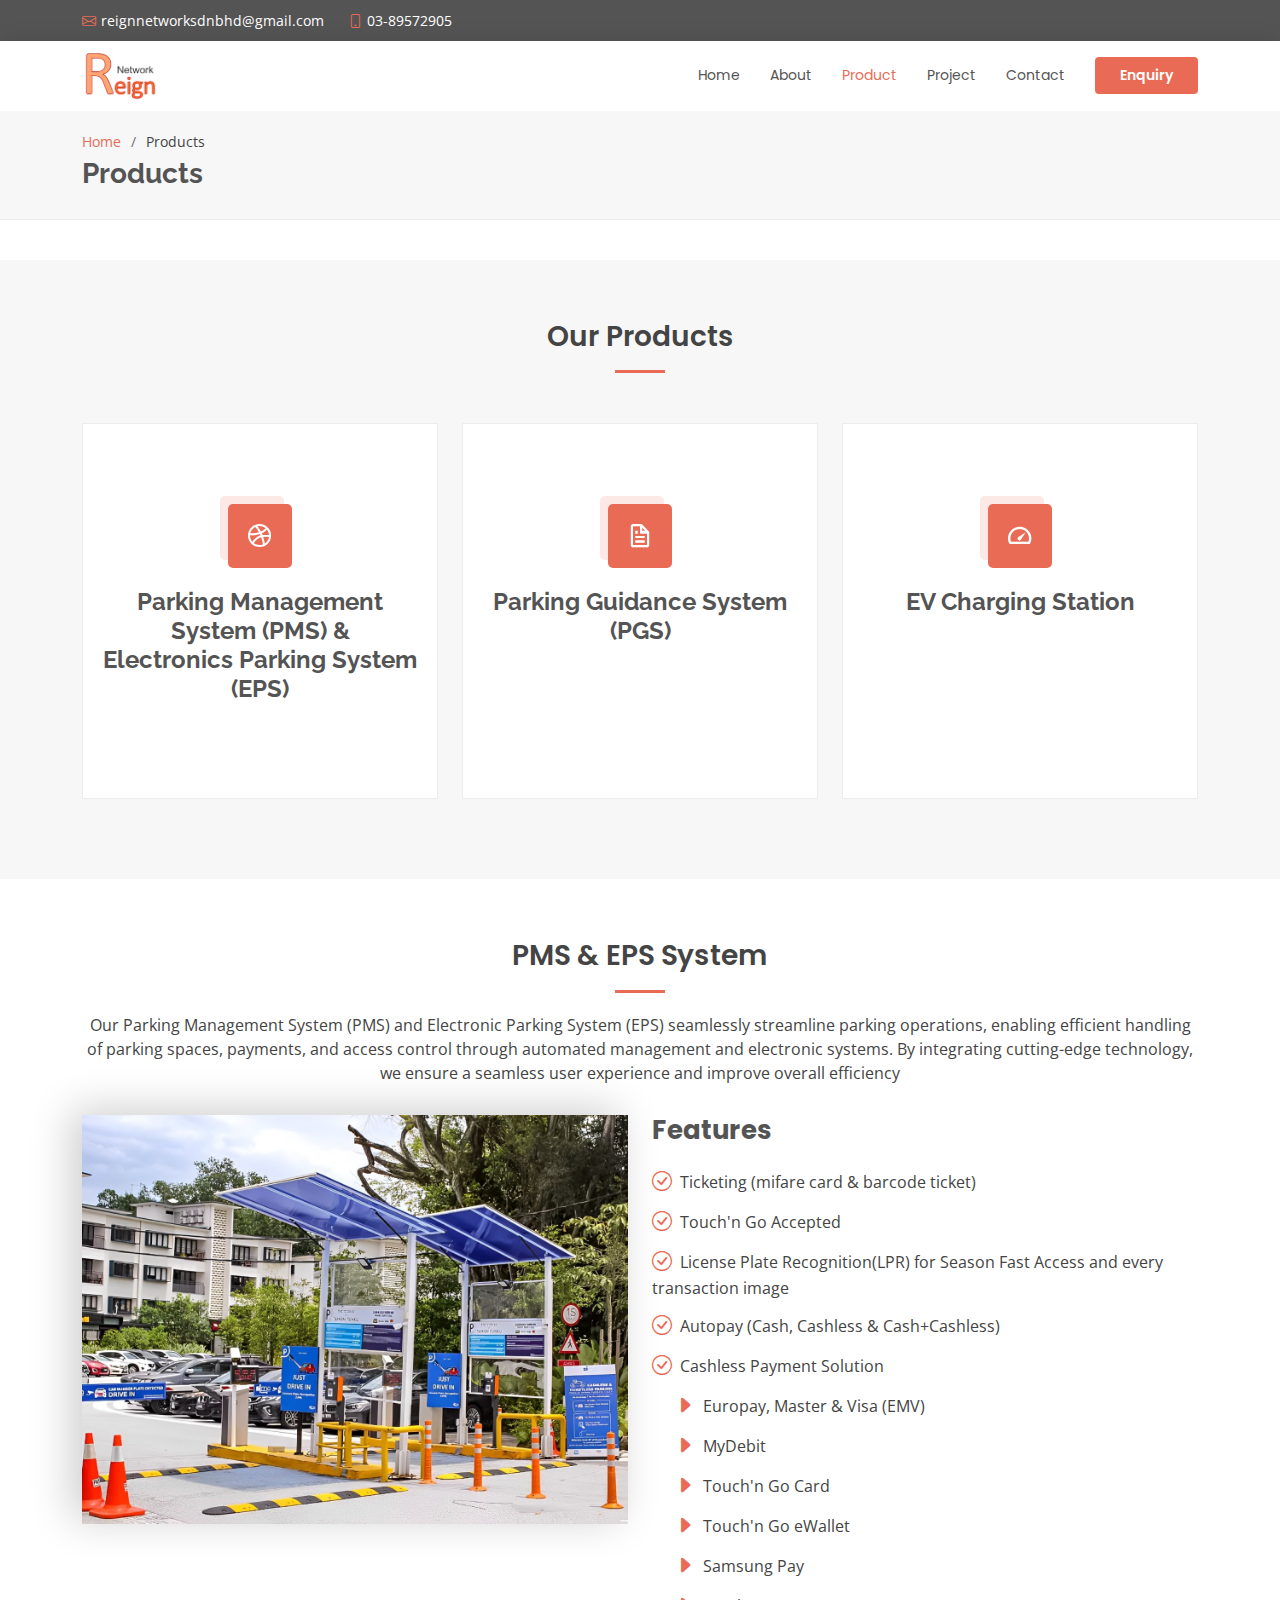
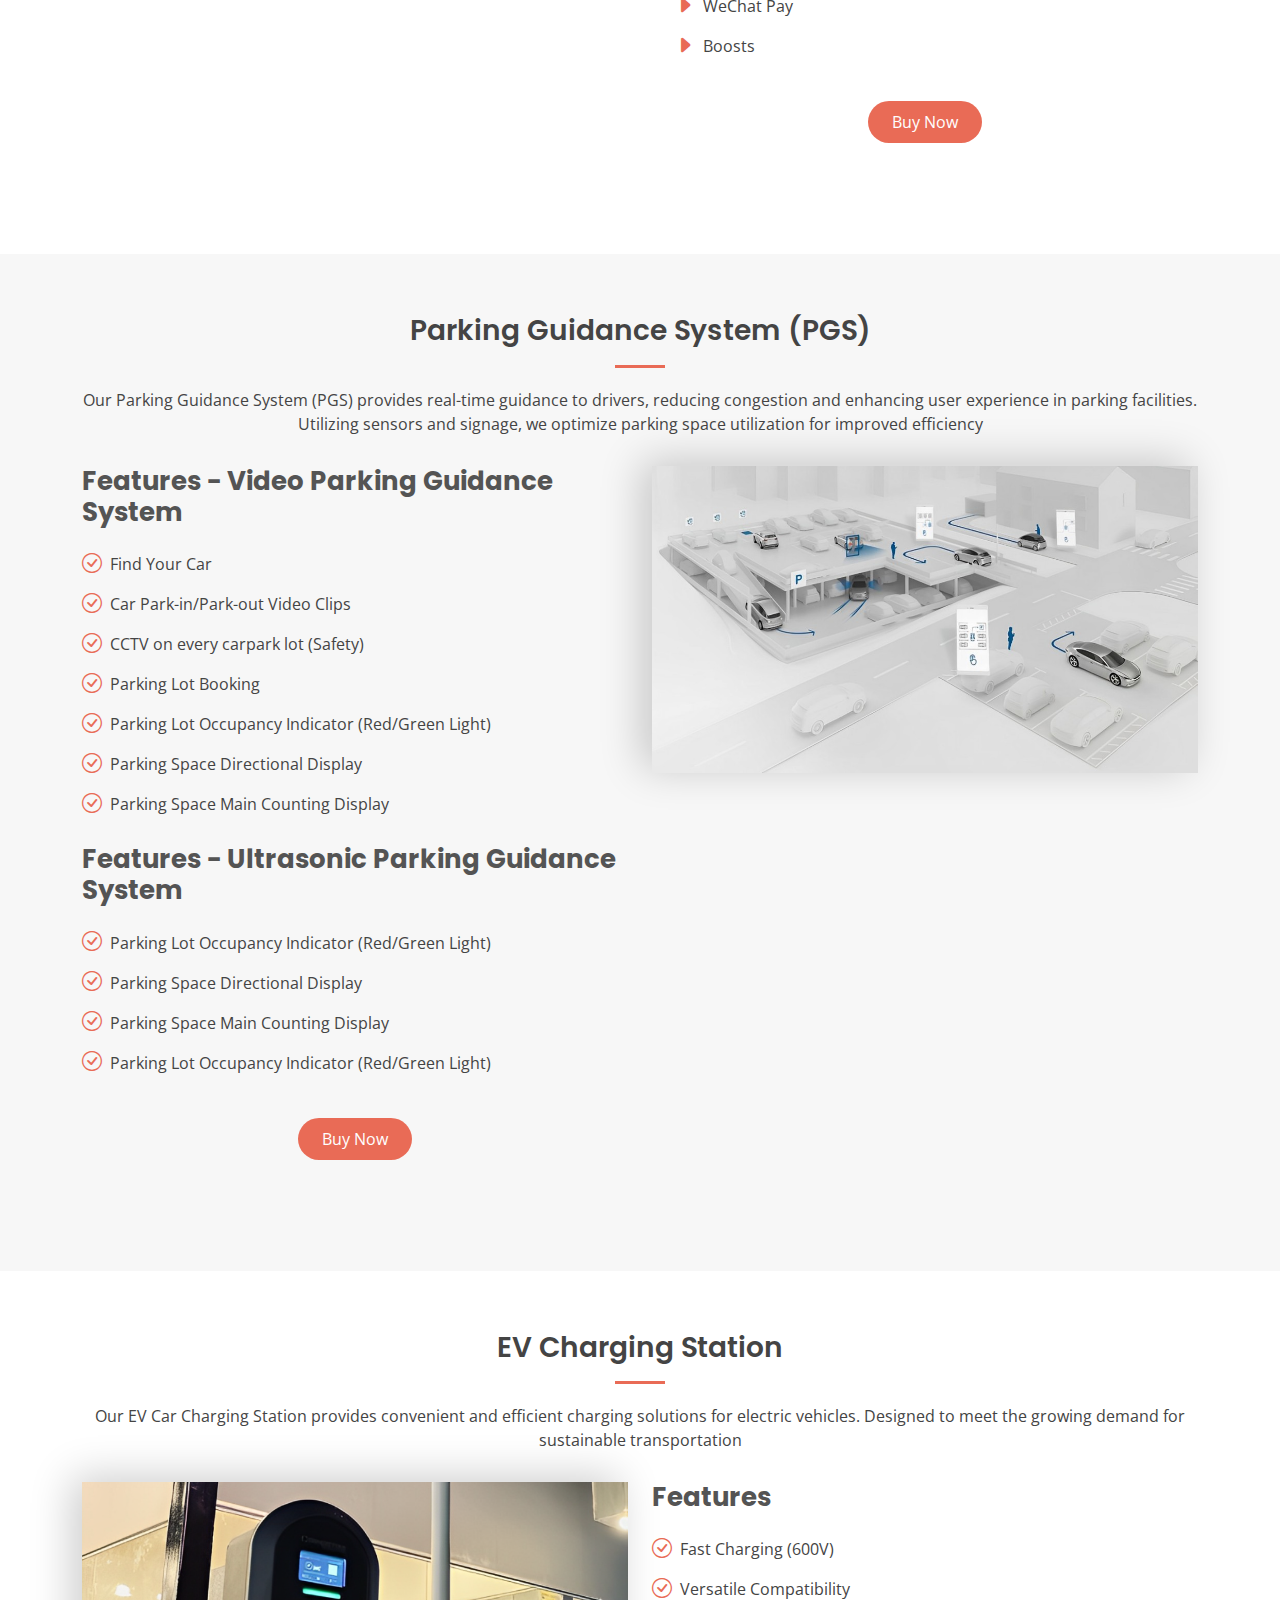
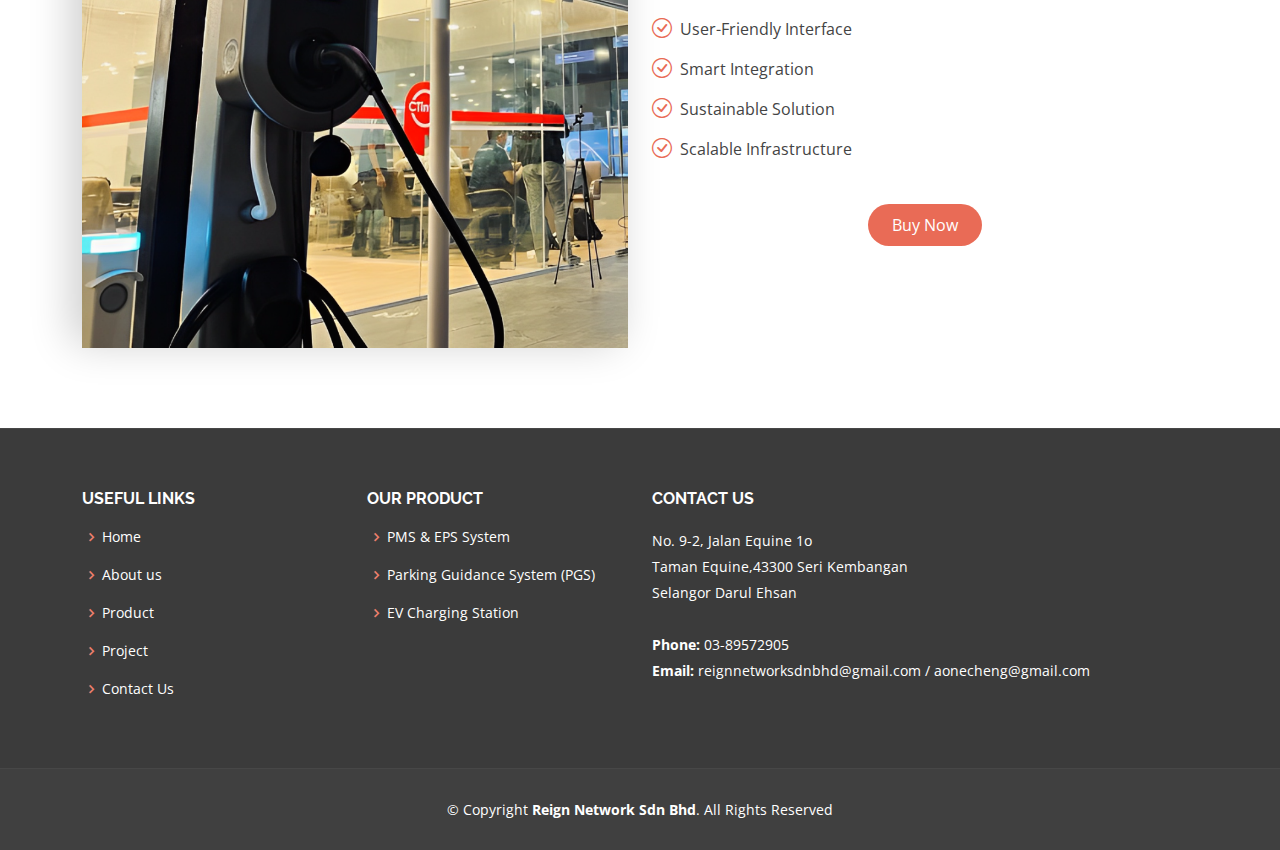
<file: Eterna/product.html>
<style>
    li#childArrow {
        margin-left: 23px;
    }

   img#productImage {
    
    /* margin-top: auto !important; */
    box-shadow: -10px -5px 40px 0 rgba(0, 0, 0, 0.2);
}

    section#skills2 {
        background-color: #f7f7f7;
    }

    .section-title p {
        margin-bottom: 40px;
    }
    
    a#buyBtn {
    background: #e96b56;
    border: 0;
    border-radius: 50px;
    padding: 10px 24px;
    color: #fff;
    transition: 0.4s;
}

 a#buyBtn:hover {
  background: #ee8b7a;
}

.text-center {
    margin-top: 40px;
    text-align: center !important;
    margin-bottom: 40px;
}
</style>
<!DOCTYPE html>
<html lang="en">

    <head>
        <meta charset="utf-8">
        <meta content="width=device-width, initial-scale=1.0" name="viewport">

        <title>Reign Network - Products</title>
        <meta content="" name="description">
        <meta content="" name="keywords">

        <!-- Favicons -->
        <link href="assets/img/reign-logo.png" rel="icon">
        <link href="assets/img/reign-logo.png" rel="apple-touch-icon">

        <!-- Google Fonts -->
        <link href="https://fonts.googleapis.com/css?family=Open+Sans:300,300i,400,400i,600,600i,700,700i|Raleway:300,300i,400,400i,500,500i,600,600i,700,700i|Poppins:300,300i,400,400i,500,500i,600,600i,700,700i" rel="stylesheet">

        <!-- Vendor CSS Files -->
        <link href="assets/vendor/animate.css/animate.min.css" rel="stylesheet">
        <link href="assets/vendor/bootstrap/css/bootstrap.min.css" rel="stylesheet">
        <link href="assets/vendor/bootstrap-icons/bootstrap-icons.css" rel="stylesheet">
        <link href="assets/vendor/boxicons/css/boxicons.min.css" rel="stylesheet">
        <link href="assets/vendor/glightbox/css/glightbox.min.css" rel="stylesheet">
        <link href="assets/vendor/swiper/swiper-bundle.min.css" rel="stylesheet">

        <!-- Template Main CSS File -->
        <link href="assets/css/style.css" rel="stylesheet">


    </head>

    <body>

        <!-- ======= Top Bar ======= -->
         <section id="topbar" class="d-flex align-items-center">
            <div class="container d-flex justify-content-center justify-content-md-between">
                <div class="contact-info d-flex align-items-center">
                    <i class="bi bi-envelope d-flex align-items-center"><a href="mailto:contact@example.com">reignnetworksdnbhd@gmail.com</a></i>
                    <i class="bi bi-phone d-flex align-items-center ms-4"><span>03-89572905</span></i>
                </div>
               
            </div>
        </section>
        <!-- ======= Header ======= -->
        <header id="header" class="d-flex align-items-center">
            <div class="container d-flex justify-content-between align-items-center">

                <div class="logo">
                    <!--        <h1><a href="index.html">Reign Network</a></h1>-->
                    <!-- Uncomment below if you prefer to use an image logo -->
                    <a href="index.html"><img src="assets/img/reign-logo.png" alt="" class="img-fluid"></a>
                </div>

                <nav id="navbar" class="navbar">
                    <ul>
                        <li><a  href="index.html">Home</a></li>
                        <li><a href="about.html">About</a></li>
                        <li><a class="active" href="product.html">Product</a></li>
                        <li><a href="project.html">Project</a></li>
                        <li><a  href="contact.html">Contact</a></li>
                    </ul>
                    <i class="bi bi-list mobile-nav-toggle"></i>
                    <a href="https://wa.me/0165507338" target="_blank" class="get-started-btn scrollto">Enquiry</a>

                </nav><!-- .navbar -->
            </div>
        </header><!-- End Header -->
        <main id="main">

            <!-- ======= Breadcrumbs ======= -->
            <section id="breadcrumbs" class="breadcrumbs">
                <div class="container">

                    <ol>
                        <li><a href="index.html">Home</a></li>
                        <li>Products</li>
                    </ol>
                    <h2>Products</h2>

                </div>
            </section><!-- End Breadcrumbs -->

            <!-- ======= Services Section ======= -->
            <section id="services" class="services">
                <div class="container">
                    <div class="section-title">
                        <h2>Our Products</h2>
                        <!--                        <p>Our EV Car Charging Station provides convenient and efficient charging solutions for electric vehicles. Designed to meet the growing demand for sustainable transportation</p>-->
                    </div>
                    <div class="row">
                        <div class="col-lg-4 col-md-6 d-flex align-items-stretch">
                            <div class="icon-box">
                                <div class="icon"><i class="bx bxl-dribbble"></i></div>
                                <h4><a href="#skills">Parking Management System (PMS) & Electronics Parking System (EPS)</a></h4>
                                <!--                                <p>treamlines parking operations through automated management and electronic systems</p>-->
                            </div>
                        </div>

                        <div class="col-lg-4 col-md-6 d-flex align-items-stretch mt-4 mt-md-0">
                            <div class="icon-box">
                                <div class="icon"><i class="bx bx-file"></i></div>
                                <h4><a href="#skills2">Parking Guidance System (PGS)</a></h4>
                                <!--                                <p>Provides real-time guidance to drivers for available parking spaces</p>-->
                            </div>
                        </div>

                        <div class="col-lg-4 col-md-6 d-flex align-items-stretch mt-4 mt-lg-0">
                            <div class="icon-box">
                                <div class="icon"><i class="bx bx-tachometer"></i></div>
                                <h4><a href="#skills3">EV Charging Station

                                    </a></h4>
                                <!--                                <p>Mobile applications facilitating parking space location, reservation, and payments</p>-->
                            </div>
                        </div>



                    </div>

                </div>
            </section><!-- End Services Section -->

            <!-- ======= Our Skills Section ======= -->
            <section id="skills" class="skills">
                <div class="container">

                    <div class="section-title">
                        <h2>PMS & EPS System</h2>
                        <p>Our Parking Management System (PMS) and Electronic Parking System (EPS) seamlessly streamline parking operations, enabling efficient handling of parking spaces, payments, and access control through automated management and electronic systems. By integrating cutting-edge technology, we ensure a seamless user experience and improve overall efficiency</p>
                    </div>

                    <div class="row">
                        <div class="col-lg-6">
                            <img id="productImage" src="assets/img/product/eps.jpg" class="img-fluid" alt="">
                        </div>
                        <div class="col-lg-6 pt-4 pt-lg-0 content">
                            <h3>Features</h3>
                            <ul>
                                <li><i class="bi bi-check-circle"></i> Ticketing (mifare card & barcode ticket)</li>
                                <li><i class="bi bi-check-circle"></i> Touch'n Go Accepted</li>
                                <li><i class="bi bi-check-circle"></i> License Plate Recognition(LPR) for Season Fast Access and every transaction image</li>
                                <li><i class="bi bi-check-circle"></i> Autopay (Cash, Cashless & Cash+Cashless)</li>
                                <li><i class="bi bi-check-circle"></i> Cashless Payment Solution</li>
                                <li id="childArrow"><i class="bi bi-caret-right-fill"></i> Europay, Master & Visa (EMV)</li>
                                <li id="childArrow"><i class="bi bi-caret-right-fill"></i> MyDebit</li>
                                <li id="childArrow"><i class="bi bi-caret-right-fill"></i> Touch'n Go Card</li>
                                <li id="childArrow"><i class="bi bi-caret-right-fill"></i> Touch'n Go eWallet</li>
                                <li id="childArrow"><i class="bi bi-caret-right-fill"></i> Samsung Pay</li>
                                <li id="childArrow"><i class="bi bi-caret-right-fill"></i> WeChat Pay</li>
                                <li id="childArrow"><i class="bi bi-caret-right-fill"></i> Boosts</li>
                                <div class="text-center"><a id="buyBtn" href="contact.html">Buy Now</a></div>

                            </ul>




                        </div>
                    </div>

                </div>


            </section><!-- End Our Skills Section -->



            <!-- ======= Our Skills Section ======= -->
            <section id="skills2" class="skills">
                <div class="container">

                    <div class="section-title">
                        <h2>Parking Guidance System (PGS)</h2>
                        <p>Our Parking Guidance System (PGS) provides real-time guidance to drivers, reducing congestion and enhancing user experience in parking facilities. Utilizing sensors and signage, we optimize parking space utilization for improved efficiency</p>
                    </div>

                    <div class="row">
                        <div class="col-lg-6 pt-4 pt-lg-0 content">
                            <h3>Features - Video Parking Guidance System</h3>
                            <ul>
                                <li><i class="bi bi-check-circle"></i> Find Your Car</li>
                                <li><i class="bi bi-check-circle"></i> Car Park-in/Park-out Video Clips</li>
                                <li><i class="bi bi-check-circle"></i> CCTV on every carpark lot (Safety)</li>
                                <li><i class="bi bi-check-circle"></i> Parking Lot Booking</li>
                                <li><i class="bi bi-check-circle"></i> Parking Lot Occupancy Indicator (Red/Green Light)</li>
                                <li><i class="bi bi-check-circle"></i> Parking Space Directional Display</li>
                                <li><i class="bi bi-check-circle"></i> Parking Space Main Counting Display</li>
                            </ul>
                            <h3>Features - Ultrasonic Parking Guidance System</h3>
                            <ul>
                                <li><i class="bi bi-check-circle"></i> Parking Lot Occupancy Indicator (Red/Green Light)</li>
                                <li><i class="bi bi-check-circle"></i> Parking Space Directional Display</li>
                                <li><i class="bi bi-check-circle"></i> Parking Space Main Counting Display</li>
                                <li><i class="bi bi-check-circle"></i> Parking Lot Occupancy Indicator (Red/Green Light)</li>  
                                <div class="text-center"><a id="buyBtn" href="contact.html">Buy Now</a></div>
                            </ul>



                        </div>
                        <div class="col-lg-6">
                            <img id="productImage" src="assets/img/product/parking-guidance.jpg" class="img-fluid" alt="">
                        </div>

                    </div>

                </div>


            </section><!-- End Our Skills Section -->


            <!-- ======= Our Skills Section ======= -->
            <section id="skills3" class="skills">
                <div class="container">

                    <div class="section-title">
                        <h2>EV Charging Station</h2>
                        <p>Our EV Car Charging Station provides convenient and efficient charging solutions for electric vehicles. Designed to meet the growing demand for sustainable transportation</p>
                    </div>

                    <div class="row">
                        <div class="col-lg-6">
                            <img id="productImage" src="assets/img/product/charging.png" class="img-fluid" alt="">
                        </div>
                        <div class="col-lg-6 pt-4 pt-lg-0 content">
                            <h3>Features</h3>
                            <ul>
                                <li><i class="bi bi-check-circle"></i> Fast Charging (600V)</li>
                                <li><i class="bi bi-check-circle"></i> Versatile Compatibility</li>
                                <li><i class="bi bi-check-circle"></i> User-Friendly Interface</li>
                                <li><i class="bi bi-check-circle"></i> Smart Integration</li>
                                <li><i class="bi bi-check-circle"></i> Sustainable Solution</li>
                                <li><i class="bi bi-check-circle"></i> Scalable Infrastructure</li>
                                <div class="text-center"><a id="buyBtn" href="contact.html">Buy Now</a></div>
                            </ul>
                        </div>
                    </div>

                </div>


            </section><!-- End Our Skills Section -->



        </main><!-- End #main -->

        <!-- ======= Footer ======= -->
         <footer id="footer">

          

            <div class="footer-top">
                <div class="container">
                    <div class="row">

                        <div class="col-lg-3 col-md-6 footer-links">
                            <h4>Useful Links</h4>
                            <ul>
                                <li><i class="bx bx-chevron-right"></i> <a href="index.html">Home</a></li>
                                <li><i class="bx bx-chevron-right"></i> <a href="about.html">About us</a></li>
                                <li><i class="bx bx-chevron-right"></i> <a href="product.html">Product</a></li>
                                <li><i class="bx bx-chevron-right"></i> <a href="project.html">Project</a></li>
                                <li><i class="bx bx-chevron-right"></i> <a href="contact.html">Contact Us</a></li>
                            </ul>
                        </div>

                        <div class="col-lg-3 col-md-6 footer-links">
                            <h4>Our Product</h4>
                            <ul>
                                <li><i class="bx bx-chevron-right"></i> <a href="product.html#skills">PMS & EPS System</a></li>
                                <li><i class="bx bx-chevron-right"></i> <a href="product.html#skills2">Parking Guidance System (PGS)</a></li>
                                <li><i class="bx bx-chevron-right"></i> <a href="product.html#skills3">EV Charging Station</a></li>

                            </ul>
                        </div>

                        <div class="col-lg-6 col-md-6 footer-contact">
                            <h4>Contact Us</h4>
                            <p>
                                No. 9-2, Jalan Equine 1o<br>
                                Taman Equine,43300 Seri Kembangan<br>
                                Selangor Darul Ehsan <br><br>
                                <strong>Phone:</strong> 03-89572905<br>
                                <strong>Email:</strong> reignnetworksdnbhd@gmail.com / aonecheng@gmail.com<br>
                            </p>

                        </div>

                        

                    </div>
                </div>
            </div>

            <div class="container">
                <div class="copyright">
                    &copy; Copyright <strong><span>Reign Network Sdn Bhd</span></strong>. All Rights Reserved
                </div>
                
            </div>
        </footer><!-- End Footer -->
        <a href="#" class="back-to-top d-flex align-items-center justify-content-center"><i class="bi bi-arrow-up-short"></i></a>

        <!-- Vendor JS Files -->
        <script src="assets/vendor/purecounter/purecounter_vanilla.js"></script>
        <script src="assets/vendor/bootstrap/js/bootstrap.bundle.min.js"></script>
        <script src="assets/vendor/glightbox/js/glightbox.min.js"></script>
        <script src="assets/vendor/isotope-layout/isotope.pkgd.min.js"></script>
        <script src="assets/vendor/swiper/swiper-bundle.min.js"></script>
        <script src="assets/vendor/waypoints/noframework.waypoints.js"></script>
        <script src="assets/vendor/php-email-form/validate.js"></script>

        <!-- Template Main JS File -->
        <script src="assets/js/main.js"></script>

    </body>

</html>
</file>
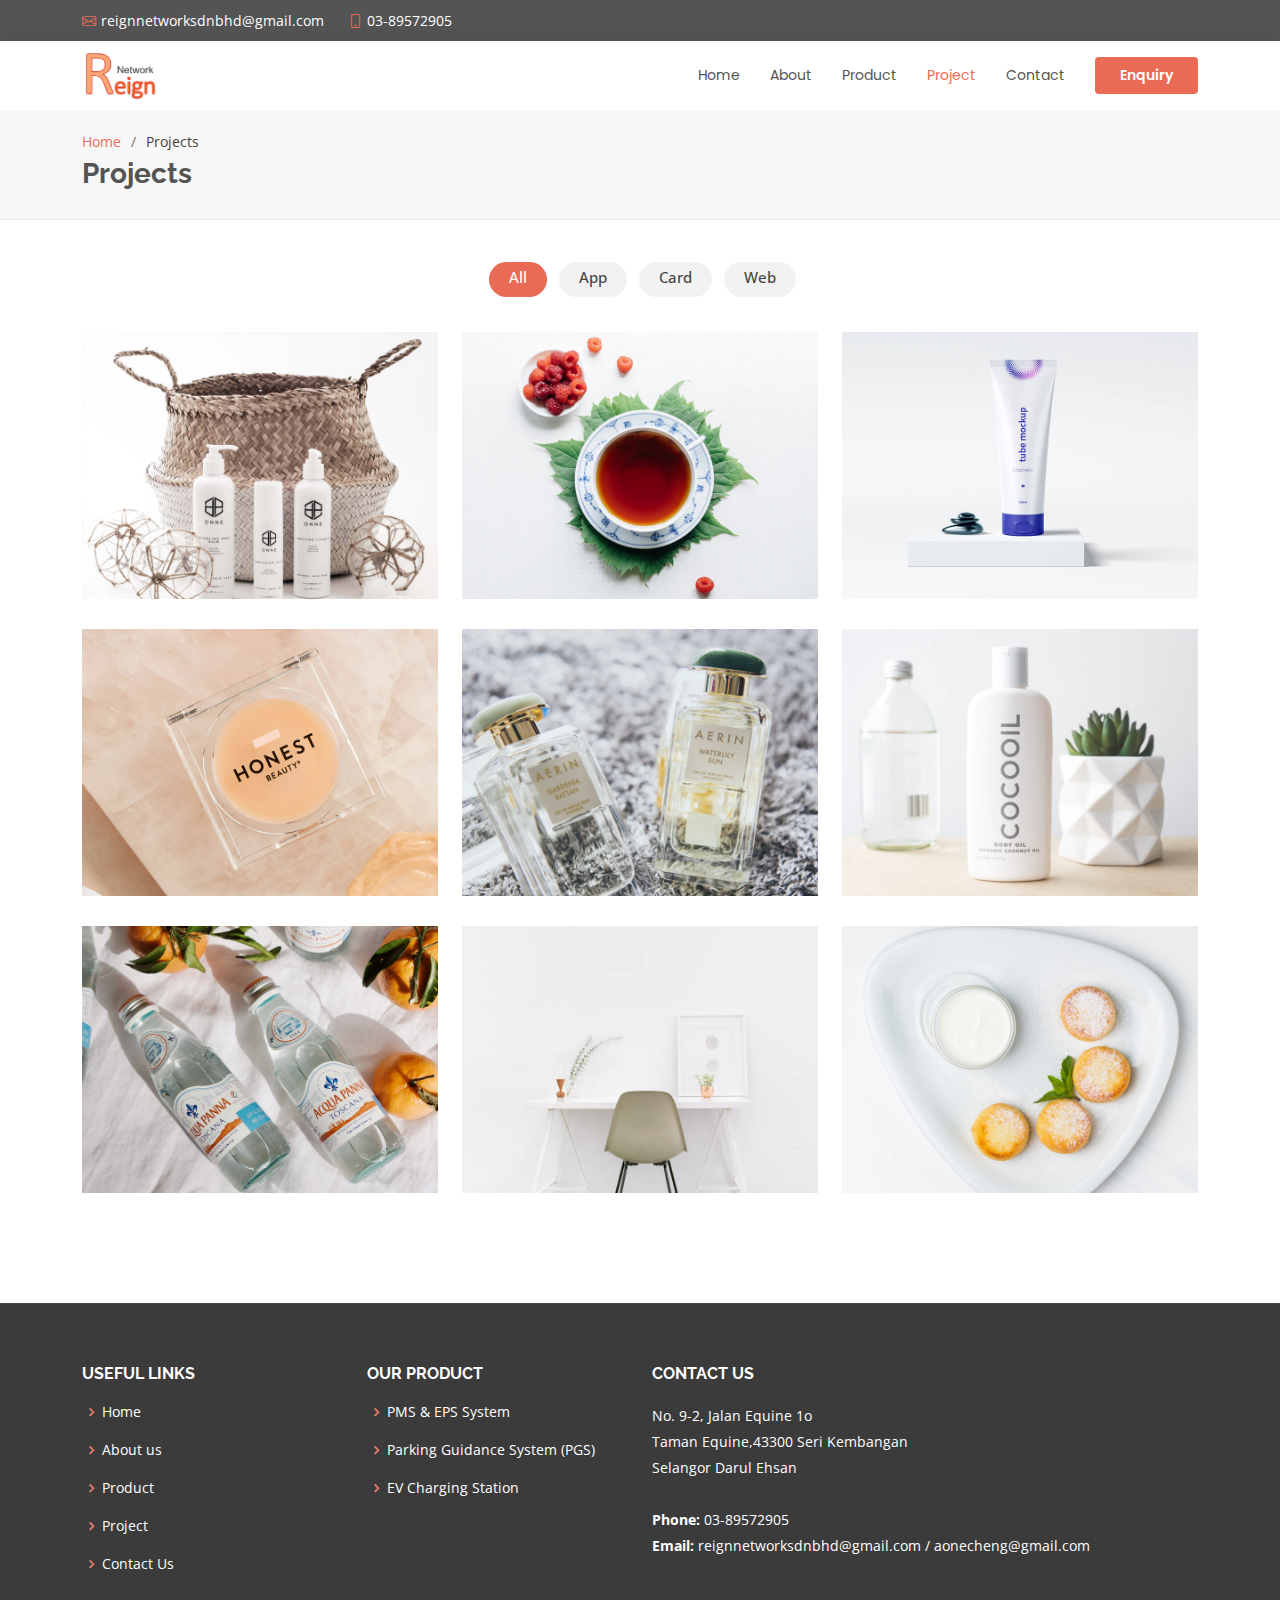
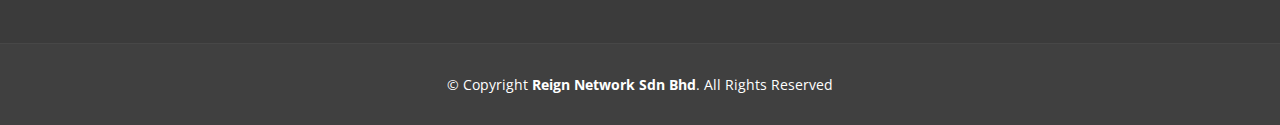
<file: Eterna/project.html>
<!DOCTYPE html>
<html lang="en">

    <head>
        <meta charset="utf-8">
        <meta content="width=device-width, initial-scale=1.0" name="viewport">

        <title>Reign Network - Index</title>
        <meta content="" name="description">
        <meta content="" name="keywords">

        <!-- Favicons -->
        <link href="assets/img/reign-logo.png" rel="icon">
        <link href="assets/img/reign-logo.png" rel="apple-touch-icon">

        <!-- Google Fonts -->
        <link href="https://fonts.googleapis.com/css?family=Open+Sans:300,300i,400,400i,600,600i,700,700i|Raleway:300,300i,400,400i,500,500i,600,600i,700,700i|Poppins:300,300i,400,400i,500,500i,600,600i,700,700i" rel="stylesheet">

        <!-- Vendor CSS Files -->
        <link href="assets/vendor/animate.css/animate.min.css" rel="stylesheet">
        <link href="assets/vendor/bootstrap/css/bootstrap.min.css" rel="stylesheet">
        <link href="assets/vendor/bootstrap-icons/bootstrap-icons.css" rel="stylesheet">
        <link href="assets/vendor/boxicons/css/boxicons.min.css" rel="stylesheet">
        <link href="assets/vendor/glightbox/css/glightbox.min.css" rel="stylesheet">
        <link href="assets/vendor/swiper/swiper-bundle.min.css" rel="stylesheet">

        <!-- Template Main CSS File -->
        <link href="assets/css/style.css" rel="stylesheet">


    </head>

    <body>

        <section id="topbar" class="d-flex align-items-center">
            <div class="container d-flex justify-content-center justify-content-md-between">
                <div class="contact-info d-flex align-items-center">
                    <i class="bi bi-envelope d-flex align-items-center"><a href="mailto:contact@example.com">reignnetworksdnbhd@gmail.com</a></i>
                    <i class="bi bi-phone d-flex align-items-center ms-4"><span>03-89572905</span></i>
                </div>
               
            </div>
        </section>

        <!-- ======= Header ======= -->
       <header id="header" class="d-flex align-items-center">
            <div class="container d-flex justify-content-between align-items-center">

                <div class="logo">
                    <!--        <h1><a href="index.html">Reign Network</a></h1>-->
                    <!-- Uncomment below if you prefer to use an image logo -->
                    <a href="index.html"><img src="assets/img/reign-logo.png" alt="" class="img-fluid"></a>
                </div>

                <nav id="navbar" class="navbar">
                    <ul>
                        <li><a  href="index.html">Home</a></li>
                        <li><a href="about.html">About</a></li>
                        <li><a href="product.html">Product</a></li>
                        <li><a class="active"  href="project.html">Project</a></li>
                        <li><a href="contact.html">Contact</a></li>
                    </ul>
                    <i class="bi bi-list mobile-nav-toggle"></i>
                    <a href="https://wa.me/0165507338" target="_blank" class="get-started-btn scrollto">Enquiry</a>

                </nav><!-- .navbar -->
            </div>
        </header><!-- End Header -->

  <main id="main">

    <!-- ======= Breadcrumbs ======= -->
    <section id="breadcrumbs" class="breadcrumbs">
      <div class="container">

        <ol>
          <li><a href="index.html">Home</a></li>
          <li>Projects</li>
        </ol>
        <h2>Projects</h2>

      </div>
    </section><!-- End Breadcrumbs -->

    <!-- ======= Portfolio Section ======= -->
    <section id="portfolio" class="portfolio">
      <div class="container">

        <div class="row">
          <div class="col-lg-12 d-flex justify-content-center">
            <ul id="portfolio-flters">
              <li data-filter="*" class="filter-active">All</li>
              <li data-filter=".filter-app">App</li>
              <li data-filter=".filter-card">Card</li>
              <li data-filter=".filter-web">Web</li>
            </ul>
          </div>
        </div>

        <div class="row portfolio-container">

          <div class="col-lg-4 col-md-6 portfolio-item filter-app">
            <div class="portfolio-wrap">
              <img src="assets/img/portfolio/portfolio-1.jpg" class="img-fluid" alt="">
              <div class="portfolio-info">
                <h4>App 1</h4>
                <p>App</p>
                <div class="portfolio-links">
                  <a href="assets/img/portfolio/portfolio-1.jpg" data-gallery="portfolioGallery" class="portfolio-lightbox" title="App 1"><i class="bx bx-plus"></i></a>
                  <a href="portfolio-details.html" title="More Details"><i class="bx bx-link"></i></a>
                </div>
              </div>
            </div>
          </div>

          <div class="col-lg-4 col-md-6 portfolio-item filter-web">
            <div class="portfolio-wrap">
              <img src="assets/img/portfolio/portfolio-2.jpg" class="img-fluid" alt="">
              <div class="portfolio-info">
                <h4>Web 3</h4>
                <p>Web</p>
                <div class="portfolio-links">
                  <a href="assets/img/portfolio/portfolio-2.jpg" data-gallery="portfolioGallery" class="portfolio-lightbox" title="Web 3"><i class="bx bx-plus"></i></a>
                  <a href="portfolio-details.html" title="More Details"><i class="bx bx-link"></i></a>
                </div>
              </div>
            </div>
          </div>

          <div class="col-lg-4 col-md-6 portfolio-item filter-app">
            <div class="portfolio-wrap">
              <img src="assets/img/portfolio/portfolio-3.jpg" class="img-fluid" alt="">
              <div class="portfolio-info">
                <h4>App 2</h4>
                <p>App</p>
                <div class="portfolio-links">
                  <a href="assets/img/portfolio/portfolio-3.jpg" data-gallery="portfolioGallery" class="portfolio-lightbox" title="App 2"><i class="bx bx-plus"></i></a>
                  <a href="portfolio-details.html" title="More Details"><i class="bx bx-link"></i></a>
                </div>
              </div>
            </div>
          </div>

          <div class="col-lg-4 col-md-6 portfolio-item filter-card">
            <div class="portfolio-wrap">
              <img src="assets/img/portfolio/portfolio-4.jpg" class="img-fluid" alt="">
              <div class="portfolio-info">
                <h4>Card 2</h4>
                <p>Card</p>
                <div class="portfolio-links">
                  <a href="assets/img/portfolio/portfolio-4.jpg" data-gallery="portfolioGallery" class="portfolio-lightbox" title="Card 2"><i class="bx bx-plus"></i></a>
                  <a href="portfolio-details.html" title="More Details"><i class="bx bx-link"></i></a>
                </div>
              </div>
            </div>
          </div>

          <div class="col-lg-4 col-md-6 portfolio-item filter-web">
            <div class="portfolio-wrap">
              <img src="assets/img/portfolio/portfolio-5.jpg" class="img-fluid" alt="">
              <div class="portfolio-info">
                <h4>Web 2</h4>
                <p>Web</p>
                <div class="portfolio-links">
                  <a href="assets/img/portfolio/portfolio-5.jpg" data-gallery="portfolioGallery" class="portfolio-lightbox" title="Web 2"><i class="bx bx-plus"></i></a>
                  <a href="portfolio-details.html" title="More Details"><i class="bx bx-link"></i></a>
                </div>
              </div>
            </div>
          </div>

          <div class="col-lg-4 col-md-6 portfolio-item filter-app">
            <div class="portfolio-wrap">
              <img src="assets/img/portfolio/portfolio-6.jpg" class="img-fluid" alt="">
              <div class="portfolio-info">
                <h4>App 3</h4>
                <p>App</p>
                <div class="portfolio-links">
                  <a href="assets/img/portfolio/portfolio-6.jpg" data-gallery="portfolioGallery" class="portfolio-lightbox" title="App 3"><i class="bx bx-plus"></i></a>
                  <a href="portfolio-details.html" title="More Details"><i class="bx bx-link"></i></a>
                </div>
              </div>
            </div>
          </div>

          <div class="col-lg-4 col-md-6 portfolio-item filter-card">
            <div class="portfolio-wrap">
              <img src="assets/img/portfolio/portfolio-7.jpg" class="img-fluid" alt="">
              <div class="portfolio-info">
                <h4>Card 1</h4>
                <p>Card</p>
                <div class="portfolio-links">
                  <a href="assets/img/portfolio/portfolio-7.jpg" data-gallery="portfolioGallery" class="portfolio-lightbox" title="Card 1"><i class="bx bx-plus"></i></a>
                  <a href="portfolio-details.html" title="More Details"><i class="bx bx-link"></i></a>
                </div>
              </div>
            </div>
          </div>

          <div class="col-lg-4 col-md-6 portfolio-item filter-card">
            <div class="portfolio-wrap">
              <img src="assets/img/portfolio/portfolio-8.jpg" class="img-fluid" alt="">
              <div class="portfolio-info">
                <h4>Card 3</h4>
                <p>Card</p>
                <div class="portfolio-links">
                  <a href="assets/img/portfolio/portfolio-8.jpg" data-gallery="portfolioGallery" class="portfolio-lightbox" title="Card 3"><i class="bx bx-plus"></i></a>
                  <a href="portfolio-details.html" title="More Details"><i class="bx bx-link"></i></a>
                </div>
              </div>
            </div>
          </div>

          <div class="col-lg-4 col-md-6 portfolio-item filter-web">
            <div class="portfolio-wrap">
              <img src="assets/img/portfolio/portfolio-9.jpg" class="img-fluid" alt="">
              <div class="portfolio-info">
                <h4>Web 3</h4>
                <p>Web</p>
                <div class="portfolio-links">
                  <a href="assets/img/portfolio/portfolio-9.jpg" data-gallery="portfolioGallery" class="portfolio-lightbox" title="Web 3"><i class="bx bx-plus"></i></a>
                  <a href="portfolio-details.html" title="More Details"><i class="bx bx-link"></i></a>
                </div>
              </div>
            </div>
          </div>

        </div>

      </div>
    </section><!-- End Portfolio Section -->

    

  </main><!-- End #main -->

  <!-- ======= Footer ======= -->
  <footer id="footer">

          

            <div class="footer-top">
                <div class="container">
                    <div class="row">

                        <div class="col-lg-3 col-md-6 footer-links">
                            <h4>Useful Links</h4>
                            <ul>
                                <li><i class="bx bx-chevron-right"></i> <a href="index.html">Home</a></li>
                                <li><i class="bx bx-chevron-right"></i> <a href="about.html">About us</a></li>
                                <li><i class="bx bx-chevron-right"></i> <a href="product.html">Product</a></li>
                                <li><i class="bx bx-chevron-right"></i> <a href="project.html">Project</a></li>
                                <li><i class="bx bx-chevron-right"></i> <a href="contact.html">Contact Us</a></li>
                            </ul>
                        </div>

                        <div class="col-lg-3 col-md-6 footer-links">
                            <h4>Our Product</h4>
                            <ul>
                                <li><i class="bx bx-chevron-right"></i> <a href="product.html#skills">PMS & EPS System</a></li>
                                <li><i class="bx bx-chevron-right"></i> <a href="product.html#skills2">Parking Guidance System (PGS)</a></li>
                                <li><i class="bx bx-chevron-right"></i> <a href="product.html#skills3">EV Charging Station</a></li>

                            </ul>
                        </div>

                        <div class="col-lg-6 col-md-6 footer-contact">
                            <h4>Contact Us</h4>
                            <p>
                                No. 9-2, Jalan Equine 1o<br>
                                Taman Equine,43300 Seri Kembangan<br>
                                Selangor Darul Ehsan <br><br>
                                <strong>Phone:</strong> 03-89572905<br>
                                <strong>Email:</strong> reignnetworksdnbhd@gmail.com / aonecheng@gmail.com<br>
                            </p>

                        </div>

                        

                    </div>
                </div>
            </div>

            <div class="container">
                <div class="copyright">
                    &copy; Copyright <strong><span>Reign Network Sdn Bhd</span></strong>. All Rights Reserved
                </div>
                
            </div>
        </footer><!-- End Footer -->

  <a href="#" class="back-to-top d-flex align-items-center justify-content-center"><i class="bi bi-arrow-up-short"></i></a>

  <!-- Vendor JS Files -->
  <script src="assets/vendor/purecounter/purecounter_vanilla.js"></script>
  <script src="assets/vendor/bootstrap/js/bootstrap.bundle.min.js"></script>
  <script src="assets/vendor/glightbox/js/glightbox.min.js"></script>
  <script src="assets/vendor/isotope-layout/isotope.pkgd.min.js"></script>
  <script src="assets/vendor/swiper/swiper-bundle.min.js"></script>
  <script src="assets/vendor/waypoints/noframework.waypoints.js"></script>
  <script src="assets/vendor/php-email-form/validate.js"></script>

  <!-- Template Main JS File -->
  <script src="assets/js/main.js"></script>

</body>

</html>
</file>
<file: Eterna/assets/css/style.css>
/**
* Template Name: Eterna
* Template URL: https://bootstrapmade.com/eterna-free-multipurpose-bootstrap-template/
* Updated: Mar 17 2024 with Bootstrap v5.3.3
* Author: BootstrapMade.com
* License: https://bootstrapmade.com/license/
*/

/*--------------------------------------------------------------
# General
--------------------------------------------------------------*/
body {
  font-family: "Open Sans", sans-serif;
  color: #444444;
}

a {
  color: #e96b56;
  text-decoration: none;
}

a:hover {
  color: #e6573f;
  text-decoration: none;
}

h1,
h2,
h3,
h4,
h5,
h6 {
  font-family: "Raleway", sans-serif;
}

/*--------------------------------------------------------------
# Back to top button
--------------------------------------------------------------*/
.back-to-top {
  position: fixed;
  visibility: hidden;
  opacity: 0;
  right: 15px;
  bottom: 15px;
  z-index: 996;
  background: #e96b56;
  width: 40px;
  height: 40px;
  border-radius: 4px;
  transition: all 0.4s;
}

.back-to-top i {
  font-size: 28px;
  color: #fff;
  line-height: 0;
}

.back-to-top:hover {
  background: #ee8b7a;
  color: #fff;
}

.back-to-top.active {
  visibility: visible;
  opacity: 1;
}

/*--------------------------------------------------------------
# Top Bar
--------------------------------------------------------------*/
#topbar {
  background: #545454;
  padding: 10px 0;
  font-size: 14px;
}

#topbar .contact-info i {
  font-style: normal;
  color: #e96b56;
}

#topbar .contact-info i a,
#topbar .contact-info i span {
  padding-left: 5px;
  color: #fff;
}

#topbar .contact-info i a {
  line-height: 0;
  transition: 0.3s;
}

#topbar .contact-info i a:hover {
  color: #e96b56;
}

#topbar .social-links a {
  color: #bababa;
  line-height: 0;
  transition: 0.3s;
  margin-left: 10px;
}

#topbar .social-links a:hover {
  color: white;
}

/*--------------------------------------------------------------
# Header
--------------------------------------------------------------*/
#header {
  height: 70px;
  transition: all 0.5s;
  z-index: 997;
  transition: all 0.5s;
  background: #fff;
  box-shadow: 0px 0px 20px 0px rgba(0, 0, 0, 0.1);
}

#header .logo h1 {
  font-size: 26px;
  padding: 0 0 0 8px;
  margin: 11px 0;
  line-height: 1;
  font-weight: 700;
  letter-spacing: 1px;
  text-transform: uppercase;
  font-family: "Poppins", sans-serif;
  border-left: 8px solid #e96b56;
}

#header .logo h1 a,
#header .logo h1 a:hover {
  color: #545454;
  text-decoration: none;
}

#header .logo img {
  padding: 0;
  margin: 0;
  max-height: 50px;
}

.scrolled-offset {
  margin-top: 70px;
}

/*--------------------------------------------------------------
# Navigation Menu
--------------------------------------------------------------*/
/**
* Desktop Navigation 
*/
.navbar {
  padding: 0;
}

.navbar ul {
  margin: 0;
  padding: 0;
  display: flex;
  list-style: none;
  align-items: center;
}

.navbar li {
  position: relative;
}

.navbar a,
.navbar a:focus {
  display: flex;
  align-items: center;
  justify-content: space-between;
  padding: 10px 0 10px 30px;
  font-family: "Poppins", sans-serif;
  font-size: 14px;
  color: #545454;
  white-space: nowrap;
  transition: 0.3s;
}

.navbar a i,
.navbar a:focus i {
  font-size: 12px;
  line-height: 0;
  margin-left: 5px;
}

.navbar a:hover,
.navbar .active,
.navbar .active:focus,
.navbar li:hover>a {
  color: #e96b56;
}

.navbar .getstarted,
.navbar .getstarted:focus {
  background: #e96b56;
  padding: 8px 20px;
  margin-left: 30px;
  border-radius: 4px;
  color: #fff;
}

.navbar .getstarted:hover,
.navbar .getstarted:focus:hover {
  color: #fff;
  background: #ec7f6d;
}

.navbar .dropdown ul {
  display: block;
  position: absolute;
  left: 24px;
  top: calc(100% + 30px);
  margin: 0;
  padding: 10px 0;
  z-index: 99;
  opacity: 0;
  visibility: hidden;
  background: #fff;
  box-shadow: 0px 0px 30px rgba(127, 137, 161, 0.25);
  transition: 0.3s;
}

.navbar .dropdown ul li {
  min-width: 200px;
}

.navbar .dropdown ul a {
  padding: 10px 20px;
  font-size: 14px;
  text-transform: none;
  color: #545454;
}

.navbar .dropdown ul a i {
  font-size: 12px;
}

.navbar .dropdown ul a:hover,
.navbar .dropdown ul .active:hover,
.navbar .dropdown ul li:hover>a {
  color: #e96b56;
}

.navbar .dropdown:hover>ul {
  opacity: 1;
  top: 100%;
  visibility: visible;
}

.navbar .dropdown .dropdown ul {
  top: 0;
  left: calc(100% - 30px);
  visibility: hidden;
}

.navbar .dropdown .dropdown:hover>ul {
  opacity: 1;
  top: 0;
  left: 100%;
  visibility: visible;
}

@media (max-width: 1366px) {
  .navbar .dropdown .dropdown ul {
    left: -90%;
  }

  .navbar .dropdown .dropdown:hover>ul {
    left: -100%;
  }
}

/**
* Mobile Navigation 
*/
.mobile-nav-toggle {
  color: #545454;
  font-size: 28px;
  cursor: pointer;
  display: none;
  line-height: 0;
  transition: 0.5s;
}

.mobile-nav-toggle.bi-x {
  color: #fff;
}

@media (max-width: 991px) {
  .mobile-nav-toggle {
    display: block;
  }

  .navbar ul {
    display: none;
  }
}

.navbar-mobile {
  position: fixed;
  overflow: hidden;
  top: 0;
  right: 0;
  left: 0;
  bottom: 0;
  background: rgba(59, 59, 59, 0.9);
  transition: 0.3s;
  z-index: 999;
}

.navbar-mobile .mobile-nav-toggle {
  position: absolute;
  top: 15px;
  right: 15px;
}

.navbar-mobile ul {
  display: block;
  position: absolute;
  top: 55px;
  right: 15px;
  bottom: 15px;
  left: 15px;
  padding: 10px 0;
  background-color: #fff;
  overflow-y: auto;
  transition: 0.3s;
}

.navbar-mobile a,
.navbar-mobile a:focus {
  padding: 10px 20px;
  font-size: 15px;
  color: #545454;
}

.navbar-mobile a:hover,
.navbar-mobile .active,
.navbar-mobile li:hover>a {
  color: #e96b56;
}

.navbar-mobile .getstarted,
.navbar-mobile .getstarted:focus {
  margin: 15px;
}

.navbar-mobile .dropdown ul {
  position: static;
  display: none;
  margin: 10px 20px;
  padding: 10px 0;
  z-index: 99;
  opacity: 1;
  visibility: visible;
  background: #fff;
  box-shadow: 0px 0px 30px rgba(127, 137, 161, 0.25);
}

.navbar-mobile .dropdown ul li {
  min-width: 200px;
}

.navbar-mobile .dropdown ul a {
  padding: 10px 20px;
}

.navbar-mobile .dropdown ul a i {
  font-size: 12px;
}

.navbar-mobile .dropdown ul a:hover,
.navbar-mobile .dropdown ul .active:hover,
.navbar-mobile .dropdown ul li:hover>a {
  color: #e96b56;
}

.navbar-mobile .dropdown>.dropdown-active {
  display: block;
}

/*--------------------------------------------------------------
# Hero Section
--------------------------------------------------------------*/
#hero {
  width: 100%;
  height: 70vh;
  background-color: rgba(59, 59, 59, 0.8);
  overflow: hidden;
  padding: 0;
  margin-bottom: -120px;
  position: relative;
  z-index: 1;
}

#hero .carousel-item {
  width: 100%;
  height: 70vh;
  background-size: cover;
  background-position: center;
  background-repeat: no-repeat;
  background-position: center center;
}

#hero .carousel-item::before {
  content: "";
  background-color: rgba(255, 255, 255, 0.6);
  position: absolute;
  top: 0;
  right: 0;
  left: 0;
  bottom: 0;
}

#hero .carousel-container {
  display: flex;
  justify-content: center;
  align-items: center;
  position: absolute;
  bottom: 0;
  top: 0;
  left: 0;
  right: 0;
  padding-bottom: 120px;
}

#hero .carousel-content {
  text-align: center;
}

#hero h2 {
  color: #2e2e2e;
  margin-bottom: 30px;
  font-size: 48px;
  font-weight: 700;
}

#hero h2 span {
  color: #e96b56;
}

#hero p {
  width: 80%;
  animation-delay: 0.4s;
  margin: 0 auto 30px auto;
  color: arken(#545454, 15);
}

#hero .carousel-inner .carousel-item {
  transition-property: opacity;
  background-position: center top;
}

#hero .carousel-inner .carousel-item,
#hero .carousel-inner .active.carousel-item-start,
#hero .carousel-inner .active.carousel-item-end {
  opacity: 0;
}

#hero .carousel-inner .active,
#hero .carousel-inner .carousel-item-next.carousel-item-start,
#hero .carousel-inner .carousel-item-prev.carousel-item-end {
  opacity: 1;
  transition: 0.5s;
}

#hero .carousel-inner .carousel-item-next,
#hero .carousel-inner .carousel-item-prev,
#hero .carousel-inner .active.carousel-item-start,
#hero .carousel-inner .active.carousel-item-end {
  left: 0;
  transform: translate3d(0, 0, 0);
}

#hero .carousel-control-prev,
#hero .carousel-control-next {
  width: 10%;
}

#hero .carousel-control-next-icon,
#hero .carousel-control-prev-icon {
  background: none;
  font-size: 48px;
  line-height: 1;
  width: auto;
  height: auto;
  color: #545454;
}

#hero .carousel-indicators li {
  list-style-type: none;
  cursor: pointer;
  background: #e96b56;
  overflow: hidden;
  border: 0;
  width: 12px;
  height: 12px;
  border-radius: 50px;
  margin-bottom: 180px;
  opacity: 0.2;
}

#hero .carousel-indicators li.active {
  opacity: 1;
}

#hero .btn-get-started {
  font-family: "Raleway", sans-serif;
  font-weight: 500;
  font-size: 14px;
  letter-spacing: 1px;
  display: inline-block;
  padding: 12px 32px;
  border-radius: 50px;
  transition: 0.5s;
  line-height: 1;
  margin: 10px;
  color: #fff;
  animation-delay: 0.8s;
  border: 2px solid #e96b56;
  background: #e96b56;
}

#hero .btn-get-started:hover {
  background: transparent;
  color: #e96b56;
  text-decoration: none;
}

@media (max-height: 768px),
(max-width: 1200px) {
  #hero {
    margin-bottom: 60px;
  }

  #hero .carousel-container {
    padding-bottom: 0;
  }

  #hero .carousel-indicators li {
    margin-bottom: 0;
  }
}

@media (max-width: 768px) {
  #hero {
    height: 90vh;
  }

  #hero .carousel-item {
    height: 90vh;
  }
}

@media (min-width: 1024px) {
  #hero p {
    width: 50%;
  }

  #hero .carousel-control-prev,
  #hero .carousel-control-next {
    width: 5%;
  }
}

/*--------------------------------------------------------------
# Sections General
--------------------------------------------------------------*/
section {
  padding: 0 0 80px 0;
}

.section-bg {
  background-color: white;
}

.section-title {
  text-align: center;
  padding-bottom: 30px;
}

.section-title h2 {
  font-size: 28px;
  font-weight: 600;
  margin-bottom: 20px;
  padding-bottom: 20px;
  position: relative;
  font-family: "Poppins", sans-serif;
}

.section-title h2::after {
  content: "";
  position: absolute;
  display: block;
  width: 50px;
  height: 3px;
  background: #e96b56;
  bottom: 0;
  left: calc(50% - 25px);
}

.section-title p {
  margin-bottom: 0;
}

/*--------------------------------------------------------------
# Breadcrumbs
--------------------------------------------------------------*/
.breadcrumbs {
  padding: 20px 0 20px 0;
  background: #f7f7f7;
  border-bottom: 1px solid #ededed;
  margin-bottom: 40px;
}

.breadcrumbs h2 {
  font-size: 28px;
  font-weight: 700;
  color: #545454;
}

.breadcrumbs ol {
  display: flex;
  flex-wrap: wrap;
  list-style: none;
  padding: 0 0 5px 0;
  margin: 0;
  font-size: 14px;
}

.breadcrumbs ol li+li {
  padding-left: 10px;
}

.breadcrumbs ol li+li::before {
  display: inline-block;
  padding-right: 10px;
  color: #6e6e6e;
  content: "/";
}

/*--------------------------------------------------------------
# Featured
--------------------------------------------------------------*/
.featured {
  position: relative;
  z-index: 2;
}

.featured .icon-box {
  padding: 40px 30px;
  box-shadow: 0px 2px 15px rgba(0, 0, 0, 0.15);
  border-radius: 10px;
  background: #fff;
  transition: all ease-in-out 0.3s;
  height: 100%;
}

.featured .icon-box i {
  color: #e96b56;
  font-size: 42px;
  margin-bottom: 15px;
  display: block;
  line-height: 0;
}

.featured .icon-box h3 {
  font-weight: 700;
  margin-bottom: 15px;
  font-size: 20px;
}

.featured .icon-box h3 a {
  color: #545454;
  transition: 0.3s;
}

.featured .icon-box p {
  color: #545454;
  line-height: 24px;
  font-size: 14px;
  margin-bottom: 0;
}

.featured .icon-box:hover {
  background: #e96b56;
}

.featured .icon-box:hover i,
.featured .icon-box:hover h3 a,
.featured .icon-box:hover p {
  color: #fff;
}

/*--------------------------------------------------------------
# About
--------------------------------------------------------------*/
.about .content h3 {
  font-weight: 600;
  font-size: 26px;
  color: #545454;
}

.about .content ul {
  list-style: none;
  padding: 0;
}

.about .content ul li {
  padding-bottom: 10px;
}

.about .content ul i {
  font-size: 20px;
  padding-right: 4px;
  color: #e96b56;
}

.about .content p:last-child {
  margin-bottom: 0;
}

/*--------------------------------------------------------------
# Our Services
--------------------------------------------------------------*/
.services .icon-box {
    text-align: center;
    border: 1px solid #ededed;
    padding: 80px 20px;
    transition: all ease-in-out 0.3s;
    background-color: white;
    width: -webkit-fill-available;
}

.services .icon-box .icon {
  margin: 0 auto;
  width: 64px;
  height: 64px;
  background: #e96b56;
  border-radius: 5px;
  transition: all 0.3s ease-out 0s;
  display: flex;
  align-items: center;
  justify-content: center;
  margin-bottom: 20px;
  transform-style: preserve-3d;
  position: relative;
  z-index: 2;
}

.services .icon-box .icon i {
  color: #fff;
  font-size: 28px;
  transition: ease-in-out 0.3s;
}

.services .icon-box .icon::before {
  position: absolute;
  content: "";
  left: -8px;
  top: -8px;
  height: 100%;
  width: 100%;
  background: rgba(233, 107, 86, 0.15);
  border-radius: 5px;
  transition: all 0.3s ease-out 0s;
  transform: translateZ(-1px);
  z-index: -1;
}

.services .icon-box h4 {
  font-weight: 700;
  margin-bottom: 15px;
  font-size: 24px;
}

.services .icon-box h4 a {
  color: #545454;
}

.services .icon-box p {
  line-height: 24px;
  font-size: 14px;
  margin-bottom: 0;
}

.services .icon-box:hover {
  background: #e96b56;
  border-color: #e96b56;
}

.services .icon-box:hover .icon {
  background: #fff;
}

.services .icon-box:hover .icon i {
  color: #e96b56;
}

.services .icon-box:hover .icon::before {
  background: rgba(255, 255, 255, 0.3);
}

.services .icon-box:hover h4 a,
.services .icon-box:hover p {
  color: #fff;
}

/*--------------------------------------------------------------
# Our Clients
--------------------------------------------------------------*/
.clients .swiper-pagination {
  margin-top: 20px;
  position: relative;
}

.clients .swiper-pagination .swiper-pagination-bullet {
  width: 12px;
  height: 12px;
  background-color: #fff;
  opacity: 1;
  border: 1px solid #e96b56;
}

.clients .swiper-pagination .swiper-pagination-bullet-active {
  background-color: #e96b56;
}

.clients .swiper-slide img {
  opacity: 0.5;
  transition: 0.3s;
  filter: grayscale(100);
}

.clients .swiper-slide img:hover {
  filter: none;
  opacity: 1;
}

/*--------------------------------------------------------------
# Counts
--------------------------------------------------------------*/
.counts .count-box {
  box-shadow: -10px -5px 40px 0 rgba(0, 0, 0, 0.1);
  padding: 30px;
  width: 100%;
  margin-bottom: 45px;
}

.counts .count-box i {
  display: block;
  font-size: 26px;
  color: #e96b56;
  float: left;
  line-height: 0;
}

.counts .count-box span {
  font-size: 33px;
  line-height: 24px;
  display: block;
  font-weight: 700;
  color: #545454;
  margin-left: 50px;
}

.counts .count-box p {
  padding: 30px 0 0 0;
  margin: 0;
  font-family: "Raleway", sans-serif;
  font-size: 16px;
}

.counts .count-box a {
  font-weight: 600;
  display: block;
  margin-top: 20px;
  color: #7a7a7a;
  font-size: 15px;
  font-family: "Poppins", sans-serif;
  transition: ease-in-out 0.3s;
}

.counts .count-box a:hover {
  color: #a1a1a1;
}


div#countBoxCenter {
    display: flex;
    justify-content: center !important;
}

@media(min-width:1100px){
    div#countBoxFlex {
    display: flex;
    justify-content: space-around;
}
}
/*--------------------------------------------------------------
# Testimonials
--------------------------------------------------------------*/
.testimonials .testimonials-carousel,
.testimonials .testimonials-slider {
  overflow: hidden;
}

.testimonials .testimonial-item {
  box-sizing: content-box;
  padding: 40px;
  box-shadow: 0px 2px 12px rgba(0, 0, 0, 0.08);
  position: relative;
  background: #fff;
}

.testimonials .testimonial-item .testimonial-img {
  width: 90px;
  border-radius: 50px;
  border: 6px solid #fff;
  float: left;
  margin: 0 10px 0 0;
}

.testimonials .testimonial-item h3 {
  font-size: 18px;
  font-weight: bold;
  margin: 10px 0 5px 0;
  color: #111;
}

.testimonials .testimonial-item h4 {
  font-size: 14px;
  color: #999;
  margin: 0;
}

.testimonials .testimonial-item .quote-icon-left,
.testimonials .testimonial-item .quote-icon-right {
  color: white;
  font-size: 26px;
}

.testimonials .testimonial-item .quote-icon-left {
  display: inline-block;
  left: -5px;
  position: relative;
}

.testimonials .testimonial-item .quote-icon-right {
  display: inline-block;
  right: -5px;
  position: relative;
  top: 10px;
}

.testimonials .testimonial-item p {
  font-style: italic;
  margin: 15px 0 0 0;
  padding: 0;
}

/*--------------------------------------------------------------
# Our Skills
--------------------------------------------------------------*/
.skills .content h3 {
  font-weight: 700;
  font-size: 26px;
  color: #545454;
  font-family: "Poppins", sans-serif;
  margin-bottom: 20px;
}

.skills .content ul {
  list-style: none;
  padding: 0;
}

.skills .content ul li {
  padding-bottom: 10px;
}

.skills .content ul i {
  font-size: 20px;
  padding-right: 4px;
  color: #e96b56;
}

.skills .content p:last-child {
  margin-bottom: 0;
}

.skills .progress {
  height: 62px;
  display: block;
  background: none;
  border-radius: 0;
}

.skills .progress .skill {
  padding: 0;
  margin: 0 0 6px 0;
  text-transform: uppercase;
  display: block;
  font-weight: 600;
  font-family: "Poppins", sans-serif;
  color: #545454;
}

.skills .progress .skill .val {
  float: right;
  font-style: normal;
}

.skills .progress-bar-wrap {
  background: #e0e0e0;
}

.skills .progress-bar {
  width: 1px;
  height: 10px;
  transition: 0.9s;
  background-color: #e96b56;
}

/*--------------------------------------------------------------
# Portfolio
--------------------------------------------------------------*/
.portfolio .portfolio-item {
  margin-bottom: 30px;
}

.portfolio #portfolio-flters {
  padding: 0;
  margin: 0 auto 25px auto;
  list-style: none;
  text-align: center;
  background: white;
  border-radius: 50px;
  padding: 2px 15px;
}

.portfolio #portfolio-flters li {
  cursor: pointer;
  display: inline-block;
  padding: 8px 20px 12px 20px;
  font-size: 15px;
  font-weight: 500;
  line-height: 1;
  color: #444444;
  margin: 0 4px 8px 4px;
  transition: all ease-in-out 0.3s;
  border-radius: 50px;
  background: #f2f2f2;
}

.portfolio #portfolio-flters li:hover,
.portfolio #portfolio-flters li.filter-active {
  background: #e96b56;
  color: #fff;
}

.portfolio #portfolio-flters li:last-child {
  margin-right: 0;
}

.portfolio .portfolio-wrap {
  transition: 0.3s;
  position: relative;
  overflow: hidden;
  z-index: 1;
  background: rgba(84, 84, 84, 0.6);
}

.portfolio .portfolio-wrap::before {
  content: "";
  background: rgba(84, 84, 84, 0.6);
  position: absolute;
  left: 30px;
  right: 30px;
  top: 30px;
  bottom: 30px;
  transition: all ease-in-out 0.3s;
  z-index: 2;
  opacity: 0;
}

.portfolio .portfolio-wrap .portfolio-info {
  opacity: 0;
  position: absolute;
  top: 0;
  left: 0;
  right: 0;
  bottom: 0;
  text-align: center;
  z-index: 3;
  transition: all ease-in-out 0.3s;
  display: flex;
  flex-direction: column;
  justify-content: center;
  align-items: center;
}

.portfolio .portfolio-wrap .portfolio-info::before {
  display: block;
  content: "";
  width: 48px;
  height: 48px;
  position: absolute;
  top: 35px;
  left: 35px;
  border-top: 3px solid #fff;
  border-left: 3px solid #fff;
  transition: all 0.5s ease 0s;
  z-index: 9994;
}

.portfolio .portfolio-wrap .portfolio-info::after {
  display: block;
  content: "";
  width: 48px;
  height: 48px;
  position: absolute;
  bottom: 35px;
  right: 35px;
  border-bottom: 3px solid #fff;
  border-right: 3px solid #fff;
  transition: all 0.5s ease 0s;
  z-index: 9994;
}

.portfolio .portfolio-wrap .portfolio-info h4 {
  font-size: 20px;
  color: #fff;
  font-weight: 600;
}

.portfolio .portfolio-wrap .portfolio-info p {
  color: #ffffff;
  font-size: 14px;
  text-transform: uppercase;
  padding: 0;
  margin: 0;
}

.portfolio .portfolio-wrap .portfolio-links {
  text-align: center;
  z-index: 4;
}

.portfolio .portfolio-wrap .portfolio-links a {
  color: #fff;
  margin: 0 2px;
  font-size: 28px;
  display: inline-block;
  transition: 0.3s;
}

.portfolio .portfolio-wrap .portfolio-links a:hover {
  color: #e96b56;
}

.portfolio .portfolio-wrap:hover::before {
  top: 0;
  left: 0;
  right: 0;
  bottom: 0;
  opacity: 1;
}

.portfolio .portfolio-wrap:hover .portfolio-info {
  opacity: 1;
}

.portfolio .portfolio-wrap:hover .portfolio-info::before {
  top: 15px;
  left: 15px;
}

.portfolio .portfolio-wrap:hover .portfolio-info::after {
  bottom: 15px;
  right: 15px;
}

/*--------------------------------------------------------------
# Portfolio Details
--------------------------------------------------------------*/
.portfolio-details {
  padding-top: 40px;
}

.portfolio-details .portfolio-details-slider img {
  width: 100%;
}

.portfolio-details .portfolio-details-slider .swiper-pagination {
  margin-top: 20px;
  position: relative;
}

.portfolio-details .portfolio-details-slider .swiper-pagination .swiper-pagination-bullet {
  width: 12px;
  height: 12px;
  background-color: #fff;
  opacity: 1;
  border: 1px solid #e96b56;
}

.portfolio-details .portfolio-details-slider .swiper-pagination .swiper-pagination-bullet-active {
  background-color: #e96b56;
}

.portfolio-details .portfolio-info {
  padding: 30px;
  box-shadow: 0px 0 30px rgba(84, 84, 84, 0.08);
}

.portfolio-details .portfolio-info h3 {
  font-size: 22px;
  font-weight: 700;
  margin-bottom: 20px;
  padding-bottom: 20px;
  border-bottom: 1px solid #eee;
}

.portfolio-details .portfolio-info ul {
  list-style: none;
  padding: 0;
  font-size: 15px;
}

.portfolio-details .portfolio-info ul li+li {
  margin-top: 10px;
}

.portfolio-details .portfolio-description {
  padding-top: 30px;
}

.portfolio-details .portfolio-description h2 {
  font-size: 26px;
  font-weight: 700;
  margin-bottom: 20px;
}

.portfolio-details .portfolio-description p {
  padding: 0;
}

/*--------------------------------------------------------------
# Pricing
--------------------------------------------------------------*/
.pricing .row {
  padding-top: 40px;
}

.pricing .box {
  padding: 40px;
  margin-bottom: 30px;
  box-shadow: 0px 0px 30px rgba(73, 78, 92, 0.15);
  background: #fff;
  text-align: center;
}

.pricing h3 {
  font-weight: 300;
  margin-bottom: 15px;
  font-size: 28px;
}

.pricing h4 {
  font-size: 46px;
  color: #e96b56;
  font-weight: 400;
  font-family: "Open Sans", sans-serif;
  margin-bottom: 25px;
}

.pricing h4 span {
  color: #bababa;
  font-size: 18px;
  display: block;
}

.pricing ul {
  padding: 0;
  list-style: none;
  color: #999;
  text-align: left;
  line-height: 20px;
}

.pricing ul li {
  padding-bottom: 12px;
}

.pricing ul i {
  color: #e96b56;
  font-size: 18px;
  padding-right: 4px;
}

.pricing ul .na {
  color: #ccc;
}

.pricing ul .na i {
  color: #ccc;
}

.pricing ul .na span {
  text-decoration: line-through;
}

.pricing .buy-btn {
  background: #545454;
  display: inline-block;
  padding: 8px 30px;
  border-radius: 20px;
  color: #fff;
  transition: none;
  font-size: 14px;
  font-weight: 400;
  font-family: "Raleway", sans-serif;
  transition: 0.3s;
}

.pricing .buy-btn:hover {
  background: #e96b56;
}

.pricing .featured {
  z-index: 10;
  margin: -30px -5px 0 -5px;
}

.pricing .featured .buy-btn {
  background: #e96b56;
}

.pricing .featured .buy-btn:hover {
  background: #ee8b7a;
}

@media (max-width: 992px) {
  .pricing .box {
    max-width: 60%;
    margin: 0 auto 30px auto;
  }
}

@media (max-width: 767px) {
  .pricing .box {
    max-width: 80%;
    margin: 0 auto 30px auto;
  }
}

@media (max-width: 420px) {
  .pricing .box {
    max-width: 100%;
    margin: 0 auto 30px auto;
  }
}

/*--------------------------------------------------------------
# Team
--------------------------------------------------------------*/
.team .member {
  text-align: center;
  margin-bottom: 20px;
  box-shadow: 0px 0px 12px 0px rgba(0, 0, 0, 0.1);
  padding: 30px 20px;
  background: #fff;
}

.team .member img {
  max-width: 60%;
  border-radius: 50%;
  margin: 0 0 30px 0;
}

.team .member h4 {
  font-weight: 700;
  margin-bottom: 2px;
  font-size: 18px;
}

.team .member span {
  font-style: italic;
  display: block;
  font-size: 13px;
}

.team .member p {
  padding-top: 10px;
  font-size: 14px;
  font-style: italic;
  color: #aaaaaa;
}

.team .member .social {
  margin-top: 15px;
}

.team .member .social a {
  color: #919191;
  transition: 0.3s;
}

.team .member .social a:hover {
  color: #e96b56;
}

.team .member .social i {
  font-size: 18px;
  margin: 0 2px;
}

/*--------------------------------------------------------------
# Contact
--------------------------------------------------------------*/
.contact .info-box {
  color: #444444;
  text-align: center;
  box-shadow: 0 0 30px rgba(214, 215, 216, 0.6);
  padding: 20px 0 30px 0;
}

.contact .info-box i {
  font-size: 32px;
  color: #e96b56;
  border-radius: 50%;
  padding: 8px;
  border: 2px dotted #fef5f4;
}

.contact .info-box h3 {
  font-size: 20px;
  color: #777777;
  font-weight: 700;
  margin: 10px 0;
}

.contact .info-box p {
  padding: 25px;
  line-height: 24px;
  font-size: 14px;
  margin-bottom: 0;
}

.contact .php-email-form {
  box-shadow: 0 0 30px rgba(214, 215, 216, 0.6);
  padding: 30px;
}

.contact .php-email-form .validate {
  display: none;
  color: red;
  margin: 0 0 15px 0;
  font-weight: 400;
  font-size: 13px;
}

.contact .php-email-form .error-message {
  display: none;
  color: #fff;
  background: #ed3c0d;
  text-align: left;
  padding: 15px;
  font-weight: 600;
}

.contact .php-email-form .error-message br+br {
  margin-top: 25px;
}

.contact .php-email-form .sent-message {
  display: none;
  color: #fff;
  background: #18d26e;
  text-align: center;
  padding: 15px;
  font-weight: 600;
}

.contact .php-email-form .loading {
  display: none;
  background: #fff;
  text-align: center;
  padding: 15px;
}

.contact .php-email-form .loading:before {
  content: "";
  display: inline-block;
  border-radius: 50%;
  width: 24px;
  height: 24px;
  margin: 0 10px -6px 0;
  border: 3px solid #18d26e;
  border-top-color: #eee;
  animation: animate-loading 1s linear infinite;
}

.contact .php-email-form input,
.contact .php-email-form textarea {
  border-radius: 0;
  box-shadow: none;
  font-size: 14px;
}

.contact .php-email-form input:focus,
.contact .php-email-form textarea:focus {
  border-color: #e96b56;
}

.contact .php-email-form input {
  padding: 10px 15px;
}

.contact .php-email-form textarea {
  padding: 12px 15px;
}

.contact .php-email-form button[type=submit] {
  background: #e96b56;
  border: 0;
  border-radius: 50px;
  padding: 10px 24px;
  color: #fff;
  transition: 0.4s;
}

.contact .php-email-form button[type=submit]:hover {
  background: #e6573f;
}

@keyframes animate-loading {
  0% {
    transform: rotate(0deg);
  }

  100% {
    transform: rotate(360deg);
  }
}

/*--------------------------------------------------------------
# Blog
--------------------------------------------------------------*/
.blog {
  padding: 40px 0 20px 0;
}

.blog .entry {
  padding: 30px;
  margin-bottom: 60px;
  box-shadow: 0 4px 16px rgba(0, 0, 0, 0.1);
}

.blog .entry .entry-img {
  max-height: 440px;
  margin: -30px -30px 20px -30px;
  overflow: hidden;
}

.blog .entry .entry-title {
  font-size: 28px;
  font-weight: bold;
  padding: 0;
  margin: 0 0 20px 0;
}

.blog .entry .entry-title a {
  color: #545454;
  transition: 0.3s;
}

.blog .entry .entry-title a:hover {
  color: #e96b56;
}

.blog .entry .entry-meta {
  margin-bottom: 15px;
  color: #bababa;
}

.blog .entry .entry-meta ul {
  display: flex;
  flex-wrap: wrap;
  list-style: none;
  align-items: center;
  padding: 0;
  margin: 0;
}

.blog .entry .entry-meta ul li+li {
  padding-left: 20px;
}

.blog .entry .entry-meta i {
  font-size: 16px;
  margin-right: 8px;
  line-height: 0;
}

.blog .entry .entry-meta a {
  color: #777777;
  font-size: 14px;
  display: inline-block;
  line-height: 1;
}

.blog .entry .entry-content p {
  line-height: 24px;
}

.blog .entry .entry-content .read-more {
  -moz-text-align-last: right;
  text-align-last: right;
}

.blog .entry .entry-content .read-more a {
  display: inline-block;
  background: #e96b56;
  color: #fff;
  padding: 6px 20px;
  transition: 0.3s;
  font-size: 14px;
  border-radius: 4px;
}

.blog .entry .entry-content .read-more a:hover {
  background: #ec7f6d;
}

.blog .entry .entry-content h3 {
  font-size: 22px;
  margin-top: 30px;
  font-weight: bold;
}

.blog .entry .entry-content blockquote {
  overflow: hidden;
  background-color: #fafafa;
  padding: 60px;
  position: relative;
  text-align: center;
  margin: 20px 0;
}

.blog .entry .entry-content blockquote p {
  color: #444444;
  line-height: 1.6;
  margin-bottom: 0;
  font-style: italic;
  font-weight: 500;
  font-size: 22px;
}

.blog .entry .entry-content blockquote::after {
  content: "";
  position: absolute;
  left: 0;
  top: 0;
  bottom: 0;
  width: 3px;
  background-color: #545454;
  margin-top: 20px;
  margin-bottom: 20px;
}

.blog .entry .entry-footer {
  padding-top: 10px;
  border-top: 1px solid #e6e6e6;
}

.blog .entry .entry-footer i {
  color: #a1a1a1;
  display: inline;
}

.blog .entry .entry-footer a {
  color: #616161;
  transition: 0.3s;
}

.blog .entry .entry-footer a:hover {
  color: #e96b56;
}

.blog .entry .entry-footer .cats {
  list-style: none;
  display: inline;
  padding: 0 20px 0 0;
  font-size: 14px;
}

.blog .entry .entry-footer .cats li {
  display: inline-block;
}

.blog .entry .entry-footer .tags {
  list-style: none;
  display: inline;
  padding: 0;
  font-size: 14px;
}

.blog .entry .entry-footer .tags li {
  display: inline-block;
}

.blog .entry .entry-footer .tags li+li::before {
  padding-right: 6px;
  color: #6c757d;
  content: ",";
}

.blog .entry .entry-footer .share {
  font-size: 16px;
}

.blog .entry .entry-footer .share i {
  padding-left: 5px;
}

.blog .entry-single {
  margin-bottom: 30px;
}

.blog .blog-author {
  padding: 20px;
  margin-bottom: 30px;
  box-shadow: 0 4px 16px rgba(0, 0, 0, 0.1);
}

.blog .blog-author img {
  width: 120px;
  margin-right: 20px;
}

.blog .blog-author h4 {
  font-weight: 600;
  font-size: 22px;
  margin-bottom: 0px;
  padding: 0;
  color: #545454;
}

.blog .blog-author .social-links {
  margin: 0 10px 10px 0;
}

.blog .blog-author .social-links a {
  color: rgba(84, 84, 84, 0.5);
  margin-right: 5px;
}

.blog .blog-author p {
  font-style: italic;
  color: #b7b7b7;
}

.blog .blog-comments {
  margin-bottom: 30px;
}

.blog .blog-comments .comments-count {
  font-weight: bold;
}

.blog .blog-comments .comment {
  margin-top: 30px;
  position: relative;
}

.blog .blog-comments .comment .comment-img {
  margin-right: 14px;
}

.blog .blog-comments .comment .comment-img img {
  width: 60px;
}

.blog .blog-comments .comment h5 {
  font-size: 16px;
  margin-bottom: 2px;
}

.blog .blog-comments .comment h5 a {
  font-weight: bold;
  color: #444444;
  transition: 0.3s;
}

.blog .blog-comments .comment h5 a:hover {
  color: #e96b56;
}

.blog .blog-comments .comment h5 .reply {
  padding-left: 10px;
  color: #545454;
}

.blog .blog-comments .comment h5 .reply i {
  font-size: 20px;
}

.blog .blog-comments .comment time {
  display: block;
  font-size: 14px;
  color: #6e6e6e;
  margin-bottom: 5px;
}

.blog .blog-comments .comment.comment-reply {
  padding-left: 40px;
}

.blog .blog-comments .reply-form {
  margin-top: 30px;
  padding: 30px;
  box-shadow: 0 4px 16px rgba(0, 0, 0, 0.1);
}

.blog .blog-comments .reply-form h4 {
  font-weight: bold;
  font-size: 22px;
}

.blog .blog-comments .reply-form p {
  font-size: 14px;
}

.blog .blog-comments .reply-form input {
  border-radius: 4px;
  padding: 10px 10px;
  font-size: 14px;
}

.blog .blog-comments .reply-form input:focus {
  box-shadow: none;
  border-color: #f5bab0;
}

.blog .blog-comments .reply-form textarea {
  border-radius: 4px;
  padding: 10px 10px;
  font-size: 14px;
}

.blog .blog-comments .reply-form textarea:focus {
  box-shadow: none;
  border-color: #f5bab0;
}

.blog .blog-comments .reply-form .form-group {
  margin-bottom: 25px;
}

.blog .blog-comments .reply-form .btn-primary {
  border-radius: 4px;
  padding: 10px 20px;
  border: 0;
  background-color: #545454;
}

.blog .blog-comments .reply-form .btn-primary:hover {
  background-color: #616161;
}

.blog .blog-pagination {
  color: #878787;
}

.blog .blog-pagination ul {
  display: flex;
  padding: 0;
  margin: 0;
  list-style: none;
}

.blog .blog-pagination li {
  margin: 0 5px;
  transition: 0.3s;
}

.blog .blog-pagination li a {
  color: #545454;
  padding: 7px 16px;
  display: flex;
  align-items: center;
  justify-content: center;
}

.blog .blog-pagination li.active,
.blog .blog-pagination li:hover {
  background: #e96b56;
}

.blog .blog-pagination li.active a,
.blog .blog-pagination li:hover a {
  color: #fff;
}

.blog .sidebar {
  padding: 30px;
  margin: 0 0 60px 20px;
  box-shadow: 0 4px 16px rgba(0, 0, 0, 0.1);
}

.blog .sidebar .sidebar-title {
  font-size: 20px;
  font-weight: 700;
  padding: 0 0 0 0;
  margin: 0 0 15px 0;
  color: #545454;
  position: relative;
}

.blog .sidebar .sidebar-item {
  margin-bottom: 30px;
}

.blog .sidebar .search-form form {
  background: #fff;
  border: 1px solid #ddd;
  padding: 3px 10px;
  position: relative;
}

.blog .sidebar .search-form form input[type=text] {
  border: 0;
  padding: 4px;
  border-radius: 4px;
  width: calc(100% - 40px);
}

.blog .sidebar .search-form form button {
  position: absolute;
  top: 0;
  right: 0;
  bottom: 0;
  border: 0;
  background: none;
  font-size: 16px;
  padding: 0 15px;
  margin: -1px;
  background: #e96b56;
  color: #fff;
  transition: 0.3s;
  border-radius: 0 4px 4px 0;
  line-height: 0;
}

.blog .sidebar .search-form form button i {
  line-height: 0;
}

.blog .sidebar .search-form form button:hover {
  background: #eb7b68;
}

.blog .sidebar .categories ul {
  list-style: none;
  padding: 0;
}

.blog .sidebar .categories ul li+li {
  padding-top: 10px;
}

.blog .sidebar .categories ul a {
  color: #545454;
  transition: 0.3s;
}

.blog .sidebar .categories ul a:hover {
  color: #e96b56;
}

.blog .sidebar .categories ul a span {
  padding-left: 5px;
  color: #aaaaaa;
  font-size: 14px;
}

.blog .sidebar .recent-posts .post-item+.post-item {
  margin-top: 15px;
}

.blog .sidebar .recent-posts img {
  width: 80px;
  float: left;
}

.blog .sidebar .recent-posts h4 {
  font-size: 15px;
  margin-left: 95px;
  font-weight: bold;
}

.blog .sidebar .recent-posts h4 a {
  color: #545454;
  transition: 0.3s;
}

.blog .sidebar .recent-posts h4 a:hover {
  color: #e96b56;
}

.blog .sidebar .recent-posts time {
  display: block;
  margin-left: 95px;
  font-style: italic;
  font-size: 14px;
  color: #aaaaaa;
}

.blog .sidebar .tags {
  margin-bottom: -10px;
}

.blog .sidebar .tags ul {
  list-style: none;
  padding: 0;
}

.blog .sidebar .tags ul li {
  display: inline-block;
}

.blog .sidebar .tags ul a {
  color: #949494;
  font-size: 14px;
  padding: 6px 14px;
  margin: 0 6px 8px 0;
  border: 1px solid white;
  display: inline-block;
  transition: 0.3s;
}

.blog .sidebar .tags ul a:hover {
  color: #fff;
  border: 1px solid #e96b56;
  background: #e96b56;
}

.blog .sidebar .tags ul a span {
  padding-left: 5px;
  color: #ededed;
  font-size: 14px;
}

/*--------------------------------------------------------------
# Footer
--------------------------------------------------------------*/
#footer {
  background: #404040;
  padding: 0 0 30px 0;
  color: #fff;
  font-size: 14px;
}

#footer .footer-newsletter {
  padding: 50px 0;
  background: #404040;
}

#footer .footer-newsletter h4 {
  font-size: 24px;
  margin: 0 0 20px 0;
  padding: 0;
  line-height: 1;
  font-weight: 600;
}

#footer .footer-newsletter form {
  margin-top: 30px;
  background: #fff;
  padding: 6px 10px;
  position: relative;
  border-radius: 50px;
}

#footer .footer-newsletter form input[type=email] {
  border: 0;
  padding: 8px;
  width: calc(100% - 140px);
}

#footer .footer-newsletter form input[type=submit] {
  position: absolute;
  top: 0;
  right: 0;
  bottom: 0;
  border: 0;
  background: none;
  font-size: 16px;
  padding: 0 30px;
  margin: 3px;
  background: #e96b56;
  color: #fff;
  transition: 0.3s;
  border-radius: 50px;
}

#footer .footer-newsletter form input[type=submit]:hover {
  background: #e6573f;
}

#footer .footer-top {
  background: #3b3b3b;
  border-top: 1px solid #474747;
  border-bottom: 1px solid #474747;
  padding: 60px 0 30px 0;
}

#footer .footer-top .footer-info {
  margin-bottom: 30px;
}

#footer .footer-top .footer-info h3 {
  font-size: 18px;
  margin: 0 0 20px 0;
  padding: 2px 0 2px 0;
  line-height: 1;
  font-weight: 700;
}

#footer .footer-top .footer-info p {
  font-size: 14px;
  line-height: 24px;
  margin-bottom: 0;
  font-family: "Raleway", sans-serif;
  color: #fff;
}

#footer .footer-top .social-links a {
  font-size: 18px;
  display: inline-block;
  background: #545454;
  color: #fff;
  line-height: 1;
  padding: 8px 0;
  margin-right: 4px;
  border-radius: 50%;
  text-align: center;
  width: 36px;
  height: 36px;
  transition: 0.3s;
}

#footer .footer-top .social-links a:hover {
  background: #e96b56;
  color: #fff;
  text-decoration: none;
}

#footer .footer-top h4 {
  font-size: 16px;
  font-weight: bold;
  color: #fff;
  text-transform: uppercase;
  position: relative;
  padding-bottom: 12px;
}

#footer .footer-top .footer-links {
  margin-bottom: 30px;
}

#footer .footer-top .footer-links ul {
  list-style: none;
  padding: 0;
  margin: 0;
}

#footer .footer-top .footer-links ul i {
  padding-right: 2px;
  color: #ec7f6d;
  font-size: 18px;
  line-height: 1;
}

#footer .footer-top .footer-links ul li {
  padding: 10px 0;
  display: flex;
  align-items: center;
}

#footer .footer-top .footer-links ul li:first-child {
  padding-top: 0;
}

#footer .footer-top .footer-links ul a {
  color: #fff;
  transition: 0.3s;
  display: inline-block;
  line-height: 1;
}

#footer .footer-top .footer-links ul a:hover {
  color: #e96b56;
}

#footer .footer-top .footer-contact {
  margin-bottom: 30px;
}

#footer .footer-top .footer-contact p {
  line-height: 26px;
}

#footer .copyright {
  text-align: center;
  padding-top: 30px;
}

#footer .credits {
  padding-top: 10px;
  text-align: center;
  font-size: 13px;
  color: #fff;
}
/*--------------------------------------------------------------
# Cta
--------------------------------------------------------------*/
.cta {
  background: linear-gradient(rgba(255, 255, 255, 0.8), rgba(255, 255, 255, 0.8)), url("../img/cta-bg.jpg") center center;
  background-size: cover;
  padding: 80px 0;
}

.cta h3 {
  color: #364146;
  font-size: 28px;
  font-weight: 700;
}

.cta p {
  color: #576971;
}

.cta .cta-btn {
  font-family: "Raleway", sans-serif;
  font-weight: 500;
  font-size: 15px;
  letter-spacing: 1px;
  display: inline-block;
  padding: 10px 30px;
  border-radius: 4px;
  transition: 0.5s;
  margin: 10px;
  color: #fff;
  background: #e96b56;
}

.cta .cta-btn:hover {
  background: #ee8b7a;
}

@media (min-width: 1024px) {
  .cta {
    background-attachment: fixed;
  }
}

@media (min-width: 769px) {
  .cta .cta-btn-container {
    display: flex;
    align-items: center;
    justify-content: flex-end;
  }
}

/*--------------------------------------------------------------
# Frequently Asked Questions
--------------------------------------------------------------*/
.faq {
  padding: 60px 0;
}

.faq .faq-list {
  padding: 0;
  list-style: none;
}

.faq .faq-list li {
  border-bottom: 1px solid #e3e7e9;
  margin-bottom: 20px;
  padding-bottom: 20px;
}

.faq .faq-list .question {
  display: block;
  position: relative;
  font-family: #ee8b7a;
  font-size: 18px;
  line-height: 24px;
  font-weight: 400;
  padding-left: 25px;
  cursor: pointer;
  color: #007ab7;
  transition: 0.3s;
}

.faq .faq-list i {
  font-size: 16px;
  position: absolute;
  left: 0;
  top: -2px;
}

.faq .faq-list p {
  margin-bottom: 0;
  padding: 10px 0 0 25px;
}

.faq .faq-list .icon-show {
  display: none;
}

.faq .faq-list .collapsed {
  color: black;
}

.faq .faq-list .collapsed:hover {
  color: #ee8b7a;
}

.faq .faq-list .collapsed .icon-show {
  display: inline-block;
  transition: 0.6s;
}

.faq .faq-list .collapsed .icon-close {
  display: none;
  transition: 0.6s;
}


section#services {
    background-color: #f7f7f7;
    padding-top: 60px;
}

section#about,section#featured,section#skills,section#skills2,section#skills3 {
    padding-top: 60px;
}

.get-started-btn {
    margin-left: 30px !important;
    background: #e96b56 !important;
    color: #fff !important;
    border-radius: 4px !important;
    padding: 8px 25px !important;
    white-space: nowrap !important;
    transition: 0.3s !important;
    font-size: 14px !important;
    font-weight: 600 !important;
    display: inline-block !important;
}

.get-started-btn:hover {
   
    background: #ee8b7a !important;
   
}
</file>
